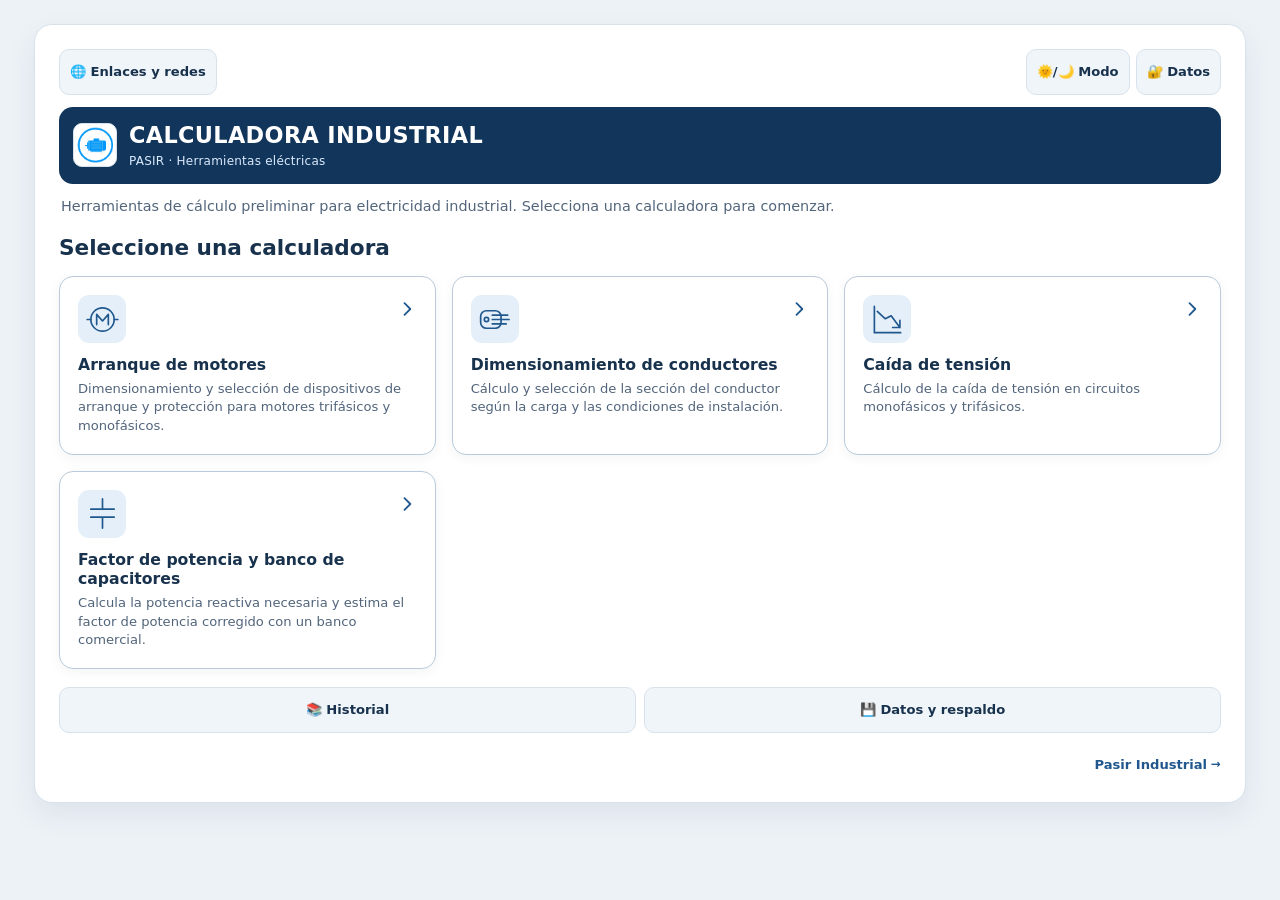
<file: index.html>
<!DOCTYPE html>
<html lang="es">
<head>
  <meta charset="UTF-8">
  <title>Calculadora Industrial · PASIR</title>
  <meta name="viewport" content="width=device-width, initial-scale=1.0, viewport-fit=cover">
  <meta name="theme-color" content="#12365b">
  <link rel="manifest" href="manifest.json">
  <script>
    if ('serviceWorker' in navigator) {
      navigator.serviceWorker.register('service-worker.js', { updateViaCache: 'none' })
        .then(() => console.log('Service Worker registrado ✅'))
        .catch(error => console.log('Service Worker error:', error));
    }

    let deferredPrompt = null;

    window.addEventListener('beforeinstallprompt', (e) => {
      e.preventDefault();
      deferredPrompt = e;
      
      const installBtn = document.getElementById('installBtn');
      if (installBtn && !window.matchMedia('(display-mode: standalone)').matches) {
        installBtn.style.display = 'inline-flex';
      }
    });

    async function instalarApp() {
      if (!deferredPrompt) {
        alert("Si tu navegador lo permite, también puedes instalar desde el menú 'Añadir a pantalla de inicio'.");
        return;
      }
      deferredPrompt.prompt();
      const { outcome } = await deferredPrompt.userChoice;
      console.log('Resultado de instalación:', outcome);
      deferredPrompt = null;
      const installBtn = document.getElementById('installBtn');
      if (installBtn) installBtn.style.display = 'none';
    }
  </script>
  <style>
    :root {
      --bg-main: #071019;
      --bg-panel: rgba(8, 16, 27, 0.97);
      --bg-panel-soft: rgba(15, 27, 44, 0.88);
      --bg-card: rgba(12, 22, 37, 0.94);
      --bg-input: #0b1726;
      --text-main: #e7eef8;
      --text-soft: #9bb0c6;
      --line: rgba(90, 123, 156, 0.28);
      --line-strong: rgba(93, 177, 255, 0.38);
      --accent: #00b8d9;
      --accent-2: #0091b3;
      --success: #22c55e;
      --danger: #ef4444;
      --warning: #f59e0b;
      --industrial: #ff8a00;
      --shadow: 0 24px 48px rgba(0, 0, 0, 0.42);
    }

    * { box-sizing: border-box; }

    body {
      font-family: system-ui, -apple-system, BlinkMacSystemFont, "Segoe UI", sans-serif;
      margin: 0;
      padding: 0;
      color: var(--text-main);
      background:
        linear-gradient(180deg, rgba(5, 10, 18, 0.98), rgba(7, 11, 19, 0.98)),
        linear-gradient(rgba(71, 85, 105, 0.12) 1px, transparent 1px),
        linear-gradient(90deg, rgba(71, 85, 105, 0.12) 1px, transparent 1px);
      background-size: auto, 24px 24px, 24px 24px;
      transition: background-color 0.25s ease, color 0.25s ease;
    }

    body.light {
      --bg-main: #edf2f7;
      --bg-panel: rgba(255, 255, 255, 0.96);
      --bg-panel-soft: rgba(241, 245, 249, 0.96);
      --bg-card: #f8fafc;
      --bg-input: #ffffff;
      --text-main: #0f172a;
      --text-soft: #5b6b80;
      --line: rgba(100, 116, 139, 0.18);
      --line-strong: rgba(100, 116, 139, 0.34);
      --accent: #2563eb;
      --accent-2: #1d4ed8;
      --shadow: 0 14px 32px rgba(15, 23, 42, 0.10);
      background:
        linear-gradient(180deg, rgba(240, 244, 248, 0.98), rgba(228, 234, 241, 0.98)),
        linear-gradient(rgba(148, 163, 184, 0.18) 1px, transparent 1px),
        linear-gradient(90deg, rgba(148, 163, 184, 0.18) 1px, transparent 1px);
      background-size: auto, 24px 24px, 24px 24px;
    }

    .contenedor {
      max-width: 560px;
      margin: 16px auto 24px auto;
      padding: 14px;
    }

    .app-shell {
      border: 1px solid var(--line-strong);
      background: linear-gradient(180deg, rgba(8,16,27,0.98), rgba(7,14,24,0.98));
      box-shadow: var(--shadow);
      position: relative;
      overflow: hidden;
      border-radius: 28px;
    }

    body.light .app-shell {
      background: linear-gradient(180deg, rgba(255,255,255,0.97), rgba(243,247,252,0.97));
    }

    .app-shell::before {
      content: "";
      position: absolute;
      inset: 0;
      pointer-events: none;
      background:
        linear-gradient(rgba(148, 163, 184, 0.04) 1px, transparent 1px),
        linear-gradient(90deg, rgba(148, 163, 184, 0.04) 1px, transparent 1px);
      background-size: 18px 18px;
      opacity: 0.7;
    }

    .app-shell > * {
      position: relative;
      z-index: 1;
    }

    .top-bar {
      display: flex;
      justify-content: space-between;
      align-items: flex-start;
      gap: 10px;
      margin-bottom: 10px;
    }

    .social-panel {
      display: flex;
      flex-direction: column;
      gap: 6px;
      align-items: flex-start;
    }

    .top-social-links {
      display: none;
      align-items: center;
      gap: 8px;
      flex-wrap: wrap;
      padding: 8px;
      border: 1px solid var(--line);
      background: var(--bg-panel-soft);
    }

    .top-social-links.visible {
      display: flex;
    }

    .top-actions {
      display: flex;
      justify-content: flex-end;
      align-items: center;
      gap: 6px;
      flex-wrap: wrap;
    }

    .top-icon-btn {
      background: transparent;
      border: none;
      padding: 0;
      margin: 0;
      display: inline-flex;
      align-items: center;
      justify-content: center;
      cursor: pointer;
    }

    .top-icon-img {
      width: 28px;
      height: 28px;
      object-fit: cover;
      border: 1px solid var(--line);
      background: #fff;
      transition: transform 120ms ease-out, box-shadow 120ms ease-out, filter 120ms ease-out;
    }

    .icon-youtube-img {
      width: 38px;
      height: 24px;
    }

    .top-icon-btn:hover .top-icon-img {
      transform: translateY(-1px);
      box-shadow: 0 6px 14px rgba(0,0,0,0.25);
      filter: brightness(1.05);
    }

    h2 {
      font-size: 1.15em;
      line-height: 1.25;
      display: flex;
      align-items: center;
      gap: 12px;
      color: var(--text-main);
      margin: 8px 0 14px 0;
      text-transform: uppercase;
      letter-spacing: 0.05em;
      padding: 12px 14px;
      border-radius: 20px;
      background: linear-gradient(135deg, rgba(0,184,217,0.12), rgba(255,138,0,0.08));
      border: 1px solid rgba(0,184,217,0.18);
    }

    h2 img {
      width: 38px;
      height: 38px;
      object-fit: contain;
      border: 1px solid var(--line);
      background: #0b1120;
    }

    .subtitulo {
      display: inline-block;
      margin-top: 2px;
      font-size: 0.72em;
      color: var(--text-soft);
      text-transform: none;
      letter-spacing: 0.02em;
    }

    .resumen-app {
      padding: 12px 14px;
      margin-bottom: 12px;
      border: 1px solid var(--line);
      border-radius: 18px;
      background: linear-gradient(135deg, rgba(15,27,44,0.84), rgba(10,21,35,0.92));
      font-size: 0.83em;
      color: var(--text-soft);
      line-height: 1.48;
    }

    body.light .resumen-app {
      background: linear-gradient(135deg, rgba(239,246,255,0.92), rgba(255,247,237,0.82));
    }

    label, input, select {
      display: block;
      width: 100%;
    }

    .grupo-campo {
      margin-top: 10px;
      padding: 12px;
      border: 1px solid var(--line);
      border-radius: 16px;
      background: linear-gradient(180deg, rgba(14,24,38,0.96), rgba(11,20,33,0.94));
      box-shadow: inset 0 1px 0 rgba(255,255,255,0.03);
    }

    body.light .grupo-campo {
      background: linear-gradient(180deg, #ffffff, #f8fbff);
    }

    .grupo-campo label {
      font-size: 0.87em;
      font-weight: 600;
      margin-bottom: 6px;
      text-transform: uppercase;
      letter-spacing: 0.03em;
    }

    input, select, button {
      font-size: 0.95em;
      font-family: inherit;
    }

    .info-unidad {
      font-size: 0.76em;
      color: var(--text-soft);
      margin-top: 5px;
      line-height: 1.35;
    }

    input, select {
      padding: 10px 10px;
      border: 1px solid var(--line-strong);
      background: var(--bg-input);
      color: var(--text-main);
      min-height: 42px;
    }

    input::placeholder { color: #7d8ca0; }

    input:focus, select:focus {
      outline: none;
      border-color: var(--accent);
      box-shadow: 0 0 0 1px var(--accent);
    }

    .input-error {
      border-color: var(--danger) !important;
      box-shadow: 0 0 0 1px var(--danger) !important;
    }

    .error-msg {
      display: none;
      font-size: 0.76em;
      margin-top: 6px;
      color: #fecaca;
      background: rgba(127, 29, 29, 0.22);
      border-left: 3px solid var(--danger);
      padding: 6px 8px;
      line-height: 1.35;
    }

    body.light .error-msg {
      color: #991b1b;
      background: rgba(254, 226, 226, 0.95);
    }

    .tabs {
      display: flex;
      gap: 6px;
      margin: 10px 0 12px 0;
      flex-wrap: wrap;
      padding: 4px;
      border: 1px solid var(--line);
      background: var(--bg-panel-soft);
    }

    .tab-btn {
      flex: 1;
      min-width: 120px;
      padding: 9px 10px;
      border: 1px solid transparent;
      background: transparent;
      color: var(--text-soft);
      cursor: pointer;
      font-size: 0.88em;
      font-weight: 700;
      text-transform: uppercase;
      letter-spacing: 0.03em;
      transition: background 140ms ease-out, color 140ms ease-out, transform 120ms ease-out;
    }

    .tab-btn.activo {
      background: linear-gradient(180deg, var(--accent), var(--accent-2));
      color: #f9fafb;
      border-color: rgba(255,255,255,0.10);
    }

    .botones {
      margin-top: 12px;
      display: flex;
      flex-wrap: wrap;
      gap: 8px;
    }

    .botones button,
    .modo-btn {
      min-height: 40px;
      padding: 9px 12px;
      border: 1px solid var(--line);
      cursor: pointer;
      font-weight: 700;
      transition: transform 120ms ease-out, box-shadow 120ms ease-out, background 120ms ease-out;
    }

    .botones button {
      flex: 1;
      min-width: 135px;
      background: linear-gradient(180deg, var(--accent), var(--accent-2));
      color: #f9fafb;
      box-shadow: 0 8px 18px rgba(37, 99, 235, 0.22);
    }

    .botones button.secundario,
    .modo-btn {
      background: var(--bg-panel-soft);
      color: var(--text-main);
      box-shadow: none;
    }

    .botones button:hover,
    .modo-btn:hover,
    .tab-btn:hover {
      transform: translateY(-1px);
    }

    #installBtn {
      display: none;
    }

    .resultado {
      margin-top: 16px;
      padding: 16px;
      border: 1px solid var(--line-strong);
      border-radius: 24px;
      background: linear-gradient(180deg, rgba(11,18,32,0.98), rgba(9,15,27,0.96));
      box-shadow: 0 16px 34px rgba(2, 8, 23, 0.34);
      display: none;
      font-size: 0.92em;
      line-height: 1.5;
    }

    body.light .resultado {
      background: linear-gradient(180deg, #ffffff, #f8fbff);
      box-shadow: 0 18px 30px rgba(15, 23, 42, 0.08);
    }

    .resultado-cabecera {
      display: flex;
      justify-content: space-between;
      align-items: center;
      gap: 8px;
      margin-bottom: 14px;
      padding: 12px 14px;
      border: 1px solid var(--line);
      border-radius: 18px;
      background: linear-gradient(135deg, rgba(47,125,246,0.18), rgba(34,197,94,0.08));
    }

    .resultado-titulo {
      font-weight: 800;
      text-transform: uppercase;
      letter-spacing: 0.04em;
    }

    .resultado-fecha {
      font-size: 0.76em;
      color: var(--text-soft);
    }

    .resumen-grid {
      display: grid;
      grid-template-columns: repeat(2, minmax(0,1fr));
      gap: 8px;
      margin: 12px 0;
    }

    .dato-box {
      padding: 11px 12px;
      border: 1px solid var(--line);
      border-radius: 16px;
      background: linear-gradient(180deg, rgba(19,29,49,0.82), rgba(13,21,36,0.92));
      box-shadow: inset 0 1px 0 rgba(255,255,255,0.03);
    }

    body.light .dato-box {
      background: linear-gradient(180deg, #ffffff, #f7fbff);
    }

    .dato-box small {
      display: block;
      color: var(--text-soft);
      font-size: 0.72em;
      text-transform: uppercase;
      letter-spacing: 0.04em;
      margin-bottom: 4px;
    }

    .dato-box strong {
      font-size: 1em;
    }

    .etiqueta-itm {
      font-size: 0.76em;
      margin-top: 5px;
      color: var(--text-soft);
      line-height: 1.4;
    }

    .recomendacion-comercial {
      margin-top: 10px;
      padding: 10px 12px;
      border-radius: 16px;
      border: 1px solid rgba(47, 125, 246, 0.35);
      background: linear-gradient(135deg, rgba(47,125,246,0.18), rgba(30,64,175,0.08));
    }

    body.light .recomendacion-comercial {
      background: linear-gradient(135deg, rgba(37,99,235,0.12), rgba(191,219,254,0.35));
    }

    .mini-badge {
      display: inline-flex;
      align-items: center;
      padding: 4px 8px;
      border-radius: 999px;
      background: rgba(15, 23, 42, 0.38);
      border: 1px solid rgba(148, 163, 184, 0.25);
      color: #dbeafe;
      font-size: 0.68em;
      font-weight: 800;
      letter-spacing: 0.08em;
      text-transform: uppercase;
      margin-bottom: 6px;
    }

    body.light .mini-badge {
      background: rgba(255,255,255,0.9);
      color: #1d4ed8;
    }

    .valor-comercial {
      display: block;
      font-size: 1.02em;
      font-weight: 800;
      margin-bottom: 3px;
      color: var(--text-main);
    }

    .sub-comercial {
      font-size: 0.78em;
      color: var(--text-soft);
      line-height: 1.4;
    }

    .proteccion {
      display: flex;
      align-items: flex-start;
      gap: 12px;
      margin-top: 12px;
      padding: 14px;
      border: 1px solid var(--line);
      border-radius: 20px;
      background: linear-gradient(180deg, rgba(18,28,47,0.88), rgba(11,18,30,0.95));
      box-shadow: 0 10px 22px rgba(2, 8, 23, 0.20);
    }

    body.light .proteccion {
      background: linear-gradient(180deg, #ffffff, #f8fbff);
      box-shadow: 0 10px 18px rgba(15, 23, 42, 0.06);
    }

    .proteccion img {
      width: 48px;
      flex: 0 0 48px;
      object-fit: contain;
      filter: drop-shadow(0 4px 8px rgba(0,0,0,0.18));
    }

    .opcional {
      font-size: 0.8em;
      font-style: italic;
      color: var(--text-soft);
    }

    .aviso-tecnico {
      margin-top: 12px;
      padding: 11px 12px;
      border-left: 4px solid var(--warning);
      border-radius: 0 14px 14px 0;
      background: rgba(245, 158, 11, 0.10);
      font-size: 0.8em;
      line-height: 1.5;
    }

    body.light .aviso-tecnico {
      background: rgba(251, 191, 36, 0.10);
    }

    .estado-pill {
      display: inline-flex;
      align-items: center;
      gap: 6px;
      padding: 6px 8px;
      font-size: 0.75em;
      border: 1px solid var(--line);
      background: var(--bg-panel-soft);
      text-transform: uppercase;
      font-weight: 700;
      letter-spacing: 0.04em;
    }

    .estado-pill.warn {
      border-color: rgba(245, 158, 11, 0.5);
      color: #fbbf24;
    }

    body.light .estado-pill.warn { color: #b45309; }

    .estado-pill.ok {
      border-color: rgba(34, 197, 94, 0.5);
      color: #86efac;
    }

    body.light .estado-pill.ok { color: #166534; }

    .info-btn {
      font-size: 0.82em;
      background: var(--bg-panel-soft);
      color: var(--text-main);
    }

    .info-btn.activo-info {
      background: var(--success);
      border-color: #15803d;
      color: white;
    }

    .info-calculo {
      margin-top: 12px;
      font-size: 0.87em;
      line-height: 1.55;
      border-top: 1px solid var(--line);
      padding-top: 10px;
    }

    .info-calculo ul {
      margin-top: 6px;
      padding-left: 18px;
    }

    table {
      width: 100%;
      border-collapse: collapse;
      margin-top: 10px;
      font-size: 0.86em;
      overflow: hidden;
    }

    th, td {
      border: 1px solid var(--line);
      padding: 7px 5px;
      text-align: center;
    }

    th {
      font-weight: 700;
      background: var(--bg-panel-soft);
    }

    .recomendado {
      background-color: rgba(34, 197, 94, 0.12);
      font-weight: 700;
      border-left: 4px solid var(--success);
    }



    .historial-panel {
      margin-top: 14px;
      padding: 12px;
      border: 1px solid var(--line);
      background: var(--bg-card);
      display: none;
    }

    .historial-head {
      display: flex;
      justify-content: space-between;
      align-items: center;
      gap: 8px;
      margin-bottom: 10px;
      flex-wrap: wrap;
    }

    .historial-head strong {
      text-transform: uppercase;
      letter-spacing: 0.04em;
      font-size: 0.9em;
    }

    .historial-lista {
      display: grid;
      gap: 8px;
    }

    .hist-item {
      border: 1px solid var(--line);
      background: var(--bg-panel-soft);
      padding: 10px;
    }

    .hist-item-top {
      display: flex;
      justify-content: space-between;
      gap: 8px;
      align-items: flex-start;
      flex-wrap: wrap;
      margin-bottom: 6px;
    }

    .hist-item small {
      color: var(--text-soft);
      display: block;
      line-height: 1.35;
    }

    .hist-item-actions {
      display: flex;
      gap: 6px;
      flex-wrap: wrap;
      margin-top: 8px;
    }

    .hist-empty {
      font-size: 0.86em;
      color: var(--text-soft);
      border: 1px dashed var(--line);
      padding: 10px;
    }


    .panel-utilidades {
      margin-top: 14px;
      padding: 12px;
      border: 1px solid var(--line);
      background: var(--bg-card);
      display: none;
    }

    .panel-utilidades p {
      margin: 0 0 10px 0;
      color: var(--text-soft);
      font-size: 0.84em;
      line-height: 1.45;
    }

    .switch-line {
      display: flex;
      align-items: center;
      gap: 10px;
      border: 1px solid var(--line);
      background: var(--bg-panel-soft);
      padding: 10px;
      margin: 10px 0;
      font-size: 0.86em;
      cursor: pointer;
    }

    .switch-line input {
      width: 18px;
      height: 18px;
      min-height: 18px;
      accent-color: var(--accent);
      margin: 0;
    }

    .panel-grid {
      display: grid;
      grid-template-columns: repeat(2, minmax(0,1fr));
      gap: 8px;
      margin-top: 10px;
    }

    .calc-mini-note {
      font-size: 0.78em;
      color: var(--text-soft);
      margin-top: 8px;
      line-height: 1.4;
    }

    .print-only-report {
      display: none;
    }

    .print-report-box {
      border-bottom: 2px solid #0f172a;
      padding: 0 0 10px 0;
      margin-bottom: 14px;
    }

    .print-report-box h1 {
      font-size: 15pt;
      margin: 0 0 4px 0;
      letter-spacing: 0.04em;
      text-transform: uppercase;
    }

    .print-report-box p {
      margin: 2px 0;
      font-size: 9pt;
      color: #334155;
    }

    .footer-app {
      margin-top: 14px;
      text-align: right;
      font-size: 0.82em;
    }

    .footer-app a {
      text-decoration: none;
      color: var(--accent);
      font-weight: 700;
      display: inline-flex;
      align-items: center;
      gap: 4px;
      padding: 4px 0;
    }

    .footer-app a::after {
      content: "→";
      font-size: 0.9em;
      margin-top: 1px;
    }

    .oculto-impresion {}

    @media (max-width: 560px) {
      .contenedor {
        margin: 8px auto 18px auto;
        padding: 8px;
      }

      .top-bar {
        flex-direction: column;
        align-items: stretch;
      }

      .top-actions {
        justify-content: flex-start;
      }

      .resumen-grid,
      .panel-grid {
        grid-template-columns: 1fr;
      }

      .botones button,
      .modo-btn {
        min-width: 100%;
      }

      h2 {
        font-size: 1.02em;
      }
    }

    @media print {
      @page {
        size: A4;
        margin: 14mm;
      }

      body, body.light, body.dark {
        background: white !important;
        color: black !important;
      }

      .contenedor {
        max-width: 100%;
        margin: 0;
        padding: 0;
      }

      .app-shell {
        box-shadow: none !important;
        border: 1px solid #cbd5e1 !important;
        background: white !important;
        padding: 0 0 10px 0;
      }

      h2,
      .resumen-app,
      .grupo-campo,
      .historial-panel,
      .panel-utilidades,
      .oculto-impresion,
      .top-bar,
      .tabs,
      .footer-app,
      .botones,
      .info-btn,
      .info-calculo {
        display: none !important;
      }

      .print-only-report {
        display: block !important;
      }

      .resultado,
      .proteccion,
      .dato-box,
      .grupo-campo,
      .switch-line,
      .hist-item {
        background: white !important;
        color: black !important;
        border-color: #cbd5e1 !important;
        box-shadow: none !important;
      }

      table, th, td {
        border-color: #94a3b8 !important;
      }

      .estado-pill {
        color: black !important;
        border-color: #64748b !important;
      }

      #seccionProtecciones, #seccionConductores, #panelCaida, #seccionFactor {
        display: none !important;
      }

      body.print-protecciones #seccionProtecciones,
      body.print-conductores #seccionConductores,
      body.print-caida #panelCaida,
      body.print-factor #seccionFactor {
        display: block !important;
      }

      body.print-protecciones #resultadoProtecciones,
      body.print-conductores #resultadoConductor,
      body.print-caida #resultadoCaida,
      body.print-factor #resultadoFactor {
        display: block !important;
      }
    }
  
    /* UX Motor v7 */
    .modo-calculo{display:flex;gap:10px;margin:12px 0 18px;flex-wrap:wrap}
    .modo-calculo button{flex:1;min-width:140px;padding:13px 14px;border-radius:14px;border:1px solid rgba(0,184,217,0.24);background:linear-gradient(135deg, rgba(17,30,46,0.98), rgba(10,20,33,0.96));color:#dceaf7;font-weight:800;cursor:pointer;letter-spacing:.02em;box-shadow:0 10px 22px rgba(2,8,23,.18)}
    .modo-calculo button.activo{background:linear-gradient(135deg, rgba(0,184,217,0.95), rgba(0,145,179,0.95));color:#04121b;border-color:transparent;box-shadow:0 10px 24px rgba(0,184,217,.28)}
    body.light .modo-calculo button{background:linear-gradient(135deg, #ffffff, #eff6ff);color:#12324a}
    .motor-card{border:1px solid rgba(0,184,217,0.18);border-radius:20px;margin:12px 0;background:linear-gradient(180deg, rgba(13,23,38,0.98), rgba(10,18,30,0.96));overflow:hidden;box-shadow:0 10px 24px rgba(2,8,23,.18)}
    body.light .motor-card{background:linear-gradient(180deg, #ffffff, #f8fbff)}
    .motor-card summary{cursor:pointer;padding:16px 18px;font-weight:800;list-style:none;display:flex;align-items:center;justify-content:space-between;background:linear-gradient(135deg, rgba(0,184,217,0.10), rgba(255,138,0,0.10));border-bottom:1px solid rgba(0,184,217,0.12);text-transform:uppercase;letter-spacing:.03em}
    .motor-card summary::-webkit-details-marker{display:none}
    .motor-card summary:after{content:'⌄';font-size:18px;color:var(--accent);font-weight:900;opacity:.95;transition:transform .2s ease}
    .motor-card:not([open]) summary:after{transform:rotate(-90deg)}
    .motor-card-body{padding:14px 16px 6px}
    .campo-ayuda{display:inline-flex;align-items:center;justify-content:center;width:18px;height:18px;border-radius:50%;background:linear-gradient(135deg, rgba(0,184,217,0.92), rgba(0,145,179,0.92));color:#04121b;font-size:12px;font-weight:900;cursor:help;margin-left:5px;position:relative}
    .campo-ayuda:hover:after{content:attr(data-tip);position:absolute;z-index:20;left:22px;top:-8px;width:260px;background:#0c1b2d;color:#fff;padding:10px 12px;border-radius:10px;font-size:12px;font-weight:500;line-height:1.4;box-shadow:0 10px 24px rgba(0,0,0,.22);border:1px solid rgba(0,184,217,.18)}
    .solo-profesional{display:none}
    .modo-profesional .solo-profesional{display:block}
    .estimacion-badge{display:inline-block;padding:4px 9px;border-radius:999px;background:rgba(255,138,0,0.16);border:1px solid rgba(255,138,0,0.26);color:#ffcf8b;font-size:11px;font-weight:800;margin-top:6px;text-transform:uppercase;letter-spacing:.04em}
    body.light .estimacion-badge{color:#9a4c00}
    .resultado-resumen{border:1px solid var(--line);border-radius:22px;padding:16px;margin:14px 0;background:linear-gradient(180deg, rgba(10,20,33,0.96), rgba(14,24,39,0.94));box-shadow:inset 0 1px 0 rgba(255,255,255,0.03)}
    body.light .resultado-resumen{background:linear-gradient(180deg, rgba(248,250,252,0.95), rgba(238,245,255,0.92));box-shadow:inset 0 1px 0 rgba(255,255,255,0.6)}
    .resultado-resumen h3{margin:0 0 10px;font-size:18px}
    .resultado-grid{display:grid;grid-template-columns:repeat(auto-fit,minmax(170px,1fr));gap:10px}
    .resultado-chip{padding:11px 12px;border-radius:14px;background:rgba(255,255,255,0.04);border:1px solid rgba(148,163,184,0.14);box-shadow:none}
    body.light .resultado-chip{background:rgba(255,255,255,0.9);border:1px solid #dbe4ee;box-shadow:0 6px 14px rgba(15,23,42,0.04)}
    .resultado-chip small{display:block;color:#8aa0b8;margin-bottom:3px}.resultado-chip strong{font-size:14px}
    body.light .resultado-chip small{color:#667085}
    @media(max-width:640px){.campo-ayuda:hover:after{left:auto;right:-5px;top:24px;width:230px}.modo-calculo button{min-width:120px}}


    .pf-hero{display:flex;justify-content:space-between;align-items:center;gap:16px;margin:12px 0 16px;padding:18px;border:1px solid rgba(0,184,217,.22);border-radius:22px;background:linear-gradient(135deg,rgba(0,184,217,.12),rgba(255,138,0,.09));box-shadow:0 12px 28px rgba(2,8,23,.18)}
    .pf-hero h3{margin:3px 0 7px;font-size:1.22rem}.pf-hero p{margin:0;color:var(--text-soft);font-size:.86em;line-height:1.45}.pf-kicker{font-size:.68em;font-weight:900;letter-spacing:.16em;color:var(--accent)}
    .pf-symbol{min-width:86px;height:86px;border-radius:22px;display:flex;align-items:center;justify-content:center;font-size:1.45rem;font-weight:900;background:linear-gradient(135deg,var(--accent),var(--industrial));color:#06121b;box-shadow:0 12px 28px rgba(0,184,217,.22)}
    .pf-status{padding:12px 14px;border-radius:16px;margin:12px 0;border:1px solid var(--line);background:rgba(255,255,255,.04)}
    .pf-status.ok{border-color:rgba(34,197,94,.38);background:rgba(34,197,94,.08)}.pf-status.warn{border-color:rgba(245,158,11,.4);background:rgba(245,158,11,.08)}
    @media(max-width:560px){.pf-hero{align-items:flex-start}.pf-symbol{min-width:68px;height:68px;font-size:1.05rem}}

</style>
  <link rel="stylesheet" href="interfaz.css?v=4">
</head>
<body class="light">
  <div class="contenedor">
    <div class="app-shell" data-view="inicio">
      <div id="printHeader" class="print-only-report"></div>
      <div id="printFooter" class="print-only-report"></div>
      <div class="top-bar oculto-impresion">
        <div class="social-panel">
          <button class="modo-btn" type="button" onclick="toggleSocialLinks()">🌐 Enlaces y redes</button>
          <div class="top-social-links" id="topSocialLinks">
            <button class="top-icon-btn" onclick="window.open('https://www.tiktok.com/@mecatronica.industrial?_r=1&_t=ZS-91QgIcgp3g1', '_blank')">
              <img src="imagenes/tiktok.png" alt="TikTok" class="top-icon-img">
            </button>
            <button class="top-icon-btn" onclick="window.open('https://www.facebook.com/share/17jbzqJP4N/', '_blank')">
              <img src="imagenes/facebook.png" alt="Facebook" class="top-icon-img">
            </button>
            <button class="top-icon-btn" onclick="window.open('https://www.youtube.com/@pasir_indrustrial', '_blank')">
              <img src="imagenes/youtube.png" alt="YouTube" class="top-icon-img icon-youtube-img">
            </button>
            <button class="top-icon-btn" onclick="window.open('https://pasir.anibalcopitan.com/#', '_blank')">
              <img src="imagenes/manuales.png" alt="Manuales y cursos" class="top-icon-img">
            </button>
            <button class="top-icon-btn" onclick="window.open('https://wa.link/ykpmx5', '_blank')">
              <img src="imagenes/whatsapp.png" alt="WhatsApp" class="top-icon-img">
            </button>
          </div>
        </div>

        <div class="top-actions">
          <button class="modo-btn" type="button" onclick="toggleModo()">🌞/🌙 Modo</button>
          <button class="modo-btn" type="button" onclick="togglePanelDatos()">🔐 Datos</button>
          <button class="modo-btn" id="installBtn" type="button" onclick="instalarApp()">📲 Instalar app</button>
        </div>
      </div>

      <h2>
        <img src="imagenes/logo.png" alt="Logo">
        <span>
          CALCULADORA INDUSTRIAL
          <span class="subtitulo">PASIR · Herramientas eléctricas</span>
        </span>
      </h2>

      <div class="resumen-app oculto-impresion">
        Herramientas de cálculo preliminar para electricidad industrial. Selecciona una calculadora para comenzar.
      </div>

      <div id="menuCalculadoras" class="menu-calculadoras oculto-impresion">
        <h3 id="tituloMenu" tabindex="-1">Seleccione una calculadora</h3>
        <div class="calculadoras-grid">
          <button type="button" id="btnProtecciones" class="calculadora-card" onclick="mostrarSeccion('protecciones')">
            <span class="calculadora-icono"><svg viewBox="0 0 48 48" aria-hidden="true" focusable="false" fill="none" stroke="currentColor" stroke-width="2.3" stroke-linecap="round" stroke-linejoin="round"><circle cx="24" cy="24" r="16"/><path d="M3 24h5m32 0h5M16 31V17l8 9 8-9v14"/></svg></span>
            <span class="calculadora-texto"><strong>Arranque de motores</strong><span>Dimensionamiento y selección de dispositivos de arranque y protección para motores trifásicos y monofásicos.</span></span>
            <svg class="calculadora-flecha" viewBox="0 0 24 24" aria-hidden="true" fill="none" stroke="currentColor" stroke-width="2.2" stroke-linecap="round" stroke-linejoin="round"><path d="m9 5 7 7-7 7"/></svg>
          </button>
          <button type="button" id="btnConductores" class="calculadora-card" onclick="mostrarSeccion('conductores')">
            <span class="calculadora-icono"><svg viewBox="0 0 48 48" aria-hidden="true" focusable="false" fill="none" stroke="currentColor" stroke-width="2.3" stroke-linecap="round" stroke-linejoin="round"><rect x="5" y="12" width="28" height="24" rx="8"/><path d="M21 18h21M21 24h23M21 30h19"/><circle cx="13" cy="24" r="3"/></svg></span>
            <span class="calculadora-texto"><strong>Dimensionamiento de conductores</strong><span>Cálculo y selección de la sección del conductor según la carga y las condiciones de instalación.</span></span>
            <svg class="calculadora-flecha" viewBox="0 0 24 24" aria-hidden="true" fill="none" stroke="currentColor" stroke-width="2.2" stroke-linecap="round" stroke-linejoin="round"><path d="m9 5 7 7-7 7"/></svg>
          </button>
          <button type="button" id="btnCaida" class="calculadora-card" onclick="mostrarSeccion('caida')">
            <span class="calculadora-icono"><svg viewBox="0 0 48 48" aria-hidden="true" focusable="false" fill="none" stroke="currentColor" stroke-width="2.3" stroke-linecap="round" stroke-linejoin="round"><path d="M6 6v36h36M10 13l11 10 8-4 12 16m-10 0h10V25"/></svg></span>
            <span class="calculadora-texto"><strong>Caída de tensión</strong><span>Cálculo de la caída de tensión en circuitos monofásicos y trifásicos.</span></span>
            <svg class="calculadora-flecha" viewBox="0 0 24 24" aria-hidden="true" fill="none" stroke="currentColor" stroke-width="2.2" stroke-linecap="round" stroke-linejoin="round"><path d="m9 5 7 7-7 7"/></svg>
          </button>
          <button type="button" id="btnFactor" class="calculadora-card" onclick="mostrarSeccion('factor')">
            <span class="calculadora-icono"><svg viewBox="0 0 48 48" aria-hidden="true" focusable="false" fill="none" stroke="currentColor" stroke-width="2.3" stroke-linecap="round" stroke-linejoin="round"><path d="M24 4v14M8 18h32M8 29h32M24 29v15"/></svg></span>
            <span class="calculadora-texto"><strong>Factor de potencia y banco de capacitores</strong><span>Calcula la potencia reactiva necesaria y estima el factor de potencia corregido con un banco comercial.</span></span>
            <svg class="calculadora-flecha" viewBox="0 0 24 24" aria-hidden="true" fill="none" stroke="currentColor" stroke-width="2.2" stroke-linecap="round" stroke-linejoin="round"><path d="m9 5 7 7-7 7"/></svg>
          </button>
        </div>
        <div class="accesos-inicio"><button type="button" class="modo-btn" onclick="toggleHistorial(true); document.getElementById('historialPanel').scrollIntoView({block:'start'})">📚 Historial</button><button type="button" class="modo-btn" onclick="togglePanelDatos(true); document.getElementById('panelDatos').scrollIntoView({block:'start'})">💾 Datos y respaldo</button></div>
      </div>
      <div id="navegacionCalculadora" class="navegacion-calculadora oculto-impresion" hidden>
        <button type="button" class="volver-inicio" onclick="mostrarSeccion('inicio')">← Menú principal</button>
        <h3 id="tituloCalculadora" tabindex="-1"></h3>
      </div>

      <div id="seccionProtecciones" style="display:none;">
<div class="calc-workspace" data-phase="input"><div class="calc-form"><div class="calc-step">01 / 02 · Datos del cálculo</div>
        <div id="motorUxRoot">
          <div class="modo-calculo oculto-impresion">
            <button id="modoRapidoBtn" class="activo" type="button" onclick="setModoMotor('rapido')">⚡ Cálculo rápido</button>
            <button id="modoProBtn" type="button" onclick="setModoMotor('profesional')">🧰 Modo profesional</button>
          </div>
          <div class="info-unidad oculto-impresion" id="textoModoMotor">Ingresa los datos esenciales. Los parámetros avanzados usarán valores orientativos y se marcarán como estimados.</div>

          <details class="motor-card" open>
            <summary>1. Ver datos básicos del motor</summary>
            <div class="motor-card-body">
              <div class="grupo-campo"><label for="potenciaHp">Potencia del motor (HP)</label><input type="number" inputmode="decimal" id="potenciaHp" step="0.01" placeholder="Ej: 7.5" oninput="hpToKw()"><div class="info-unidad">Conversión automática a kW.</div><div class="error-msg" id="error-potenciaHp"></div></div>
              <div class="grupo-campo"><label for="potenciaKw">Potencia del motor (kW)</label><input type="number" inputmode="decimal" id="potenciaKw" step="0.01" placeholder="Ej: 5.6" oninput="kwToHp()"><div class="info-unidad">Conversión automática a HP.</div><div class="error-msg" id="error-potenciaKw"></div></div>
              <div class="grupo-campo"><label for="sistemaMotor">Sistema</label><select id="sistemaMotor" onchange="syncVoltageOptions()"><option value="3f" selected>Trifásico</option><option value="1f">Monofásico</option></select></div>
              <div class="grupo-campo"><label for="voltaje">Tensión de servicio (V)</label><select id="voltaje"></select></div>
              <div class="grupo-campo"><label for="normaMotor">Norma / criterio <span class="campo-ayuda" data-tip="IEC queda seleccionada por defecto para cálculo rápido, pero puedes cambiar a NEC. La norma modifica los criterios de selección de protección y sobrecarga.">i</span></label><select id="normaMotor" onchange="actualizarCamposNormaMotor()"><option value="iec" selected>IEC · IEC 60947 / IEC 60364</option><option value="nec">NEC · Artículo 430</option></select><div class="info-unidad">IEC es el valor predeterminado; no se asume de forma oculta.</div></div>
              <div class="grupo-campo"><label for="tipoCargaMotor">Tipo de carga <span class="campo-ayuda" data-tip="La app usa este dato para sugerir Ia/In, tiempo de aceleración y frecuencia de arranques. En Modo profesional podrás ajustar los valores.">i</span></label><select id="tipoCargaMotor" onchange="actualizarSugerenciasMotor()"><option value="bomba" selected>Bomba centrífuga</option><option value="ventilador">Ventilador</option><option value="compresor">Compresor</option><option value="transportador">Transportador</option><option value="triturador">Trituradora / molino</option><option value="elevador">Elevador</option><option value="otra">Otra / no especificada</option></select><div class="info-unidad" id="sugerenciaCargaMotor">Se aplicarán valores orientativos de arranque que puedes revisar en Modo profesional.</div></div>
              <div class="grupo-campo"><label for="eficiencia">Eficiencia estimada (η) <span class="campo-ayuda" data-tip="Si no tienes el dato de placa, usa una estimación razonable. La corriente calculada depende directamente de este valor.">i</span></label><input type="number" inputmode="decimal" id="eficiencia" value="0.90" min="0.5" max="1" step="0.01"><div class="error-msg" id="error-eficiencia"></div></div>
              <div class="grupo-campo"><label for="fp">Factor de potencia (cos φ) <span class="campo-ayuda" data-tip="Relación entre potencia activa y aparente. Si no lo conoces, usa el valor de placa o una estimación conservadora.">i</span></label><input type="number" inputmode="decimal" id="fp" value="0.85" min="0.1" max="1" step="0.01"><div class="error-msg" id="error-fp"></div></div>
              <div class="grupo-campo"><label for="arranque">Tipo de arranque</label><select id="arranque" onchange="actualizarSugerenciasMotor()"><option value="1">Directo</option><option value="estrella">Estrella-triángulo</option><option value="0.7">Arrancador suave</option><option value="vfd">Variador de frecuencia (VFD)</option></select></div>
            </div>
          </details>

          <details class="motor-card solo-profesional">
            <summary>2. Ver datos de placa y mecánicos</summary>
            <div class="motor-card-body">
              <div class="grupo-campo"><label for="corrientePlaca">Corriente de placa (A) <span class="campo-ayuda" data-tip="Dato recomendado. Si lo ingresas, tendrá prioridad para contactor y protección de sobrecarga.">i</span></label><input type="number" inputmode="decimal" id="corrientePlaca" step="0.1" min="0" placeholder="Ej: 28.4"><div class="error-msg" id="error-corrientePlaca"></div></div>
              <div class="grupo-campo"><label for="rpmMotor">Velocidad nominal (rpm) <span class="campo-ayuda" data-tip="Velocidad mecánica indicada en placa. Permite estimar deslizamiento si también se conoce frecuencia y número de polos.">i</span></label><input type="number" inputmode="numeric" id="rpmMotor" step="1" min="0" placeholder="Ej: 1750"></div>
              <div class="grupo-campo"><label for="frecuenciaMotor">Frecuencia (Hz)</label><select id="frecuenciaMotor"><option value="60" selected>60 Hz</option><option value="50">50 Hz</option></select></div>
              <div class="grupo-campo"><label for="polosMotor">Número de polos</label><select id="polosMotor"><option value="2">2 polos</option><option value="4" selected>4 polos</option><option value="6">6 polos</option><option value="8">8 polos</option><option value="10">10 polos</option><option value="12">12 polos</option></select></div>
              <div class="grupo-campo"><label for="regimenMotor">Régimen de servicio</label><select id="regimenMotor"><option value="S1" selected>S1 · Servicio continuo</option><option value="S2">S2 · Corta duración</option><option value="S3">S3 · Intermitente periódico</option><option value="S4">S4 · Intermitente con arranque</option></select></div>
            </div>
          </details>

          <details class="motor-card solo-profesional">
            <summary>3. Ver características de arranque</summary>
            <div class="motor-card-body">
              <div class="grupo-campo"><label for="relacionArranque">Corriente de arranque Ia/In <span class="campo-ayuda" data-tip="Cuántas veces la corriente nominal demanda el motor durante el arranque. Si no conoces el dato, la app usa un valor orientativo según el tipo de arranque.">i</span></label><input type="number" inputmode="decimal" id="relacionArranque" value="6" step="0.1" min="1" max="20"><div class="estimacion-badge">Editable · puede ser estimado</div><div class="error-msg" id="error-relacionArranque"></div></div>
              <div class="grupo-campo"><label for="tiempoArranque">Tiempo de aceleración (s) <span class="campo-ayuda" data-tip="Tiempo aproximado desde reposo hasta velocidad de régimen. Influye en la clase del relé y coordinación de protecciones.">i</span></label><input type="number" inputmode="decimal" id="tiempoArranque" value="5" step="0.5" min="0.5" max="120"><div class="error-msg" id="error-tiempoArranque"></div></div>
              <div class="grupo-campo"><label for="arranquesHora">Arranques por hora</label><input type="number" inputmode="numeric" id="arranquesHora" value="4" step="1" min="0" max="120"></div>
              <div class="grupo-campo" id="campoPosicionRele" style="display:none;"><label for="posicionRele">Relé térmico en estrella-triángulo</label><select id="posicionRele"><option value="delta" selected>Dentro del delta (≈ 0.58 × In)</option><option value="linea">En línea (≈ 1.00 × In)</option></select></div>
            </div>
          </details>

          <details class="motor-card solo-profesional">
            <summary>4. Ver norma y coordinación avanzada</summary>
            <div class="motor-card-body">
              <div class="grupo-campo"><label for="iccDisponible">Icc disponible (kA) <span class="campo-ayuda" data-tip="Corriente de cortocircuito disponible en el punto de instalación. Sirve para comprobar el poder de corte mínimo Icu/Icn.">i</span></label><input type="number" inputmode="decimal" id="iccDisponible" step="0.1" min="0" placeholder="Ej: 10"></div>
              <div class="grupo-campo"><label for="tensionBobina">Tensión de bobina / mando</label><select id="tensionBobina"><option value="24VDC">24 VDC</option><option value="24VAC">24 VAC</option><option value="110VAC">110 VAC</option><option value="220VAC" selected>220 VAC</option><option value="380VAC">380 VAC</option></select></div>
              <div class="grupo-campo"><label for="coordinacionIEC">Coordinación IEC</label><select id="coordinacionIEC"><option value="tipo1" selected>Tipo 1</option><option value="tipo2">Tipo 2</option></select></div>
              <div class="grupo-campo" id="campoFlcNec" style="display:none;"><label for="flcNec">FLC de tabla NEC 430 (A)</label><input type="number" inputmode="decimal" id="flcNec" step="0.1" min="0" placeholder="Ej: 27.0"><div class="error-msg" id="error-flcNec"></div></div>
              <div id="camposNecMotor" style="display:none;"><div class="grupo-campo"><label for="serviceFactor">Service Factor (SF)</label><input type="number" inputmode="decimal" id="serviceFactor" value="1.00" step="0.01" min="1" max="1.5"></div><div class="grupo-campo"><label for="tempRiseMotor">Elevación de temperatura de placa</label><select id="tempRiseMotor"><option value="unknown" selected>No indicada / desconocida</option><option value="40">40 °C o menor</option><option value="gt40">Mayor de 40 °C</option></select></div></div>
            </div>
          </details>
        </div>

        <div class="botones oculto-impresion"><button type="button" onclick="calcularProtecciones()">Calcular</button><button type="button" class="secundario" onclick="limpiarProtecciones()">Limpiar</button></div>
        </div>
<div id="resultadoProtecciones" class="resultado" role="region" aria-label="Resultados del cálculo" tabindex="-1"></div></div>
      </div>

      <div id="seccionConductores" class="formulario-directo" style="display:none;">
<div class="calc-workspace" data-phase="input"><div class="calc-form"><div class="calc-step">01 / 02 · Datos del cálculo</div>
        <div class="campos-grid">
        <div class="grupo-campo">
          <label for="sistemaConductor">Sistema</label>
          <select id="sistemaConductor" onchange="syncVoltageOptions()">
            <option value="3f" selected>Trifásico</option>
            <option value="1f">Monofásico</option>
          </select>
        </div>

        <div class="grupo-campo">
          <label for="tipoCarga">Tipo de carga</label>
          <select id="tipoCarga" onchange="actualizarFactorPorCarga()">
            <option value="motor" selected>Motor trifásico</option>
            <option value="iluminacion">Iluminación</option>
            <option value="tomas">Tomas / uso general</option>
            <option value="otro">Otra carga / personalizado</option>
          </select>
          <div class="info-unidad">Define el uso principal del circuito para sugerir el factor de diseño.</div>
        </div>

        <div class="grupo-campo">
          <label for="corrienteCond">Corriente nominal del circuito In (A)</label>
          <input type="number" inputmode="decimal" id="corrienteCond" step="0.1" placeholder="Ej: 18.5">
          <div class="info-unidad">Ingresa la corriente nominal real del circuito o motor.</div>
          <div class="error-msg" id="error-corrienteCond"></div>
        </div>

        <div class="grupo-campo">
          <label for="factorDiseno">Factor de diseño (In × …)</label>
          <select id="factorDiseno">
            <option value="1.00">1.00 (sin margen adicional)</option>
            <option value="1.15">1.15 (tomas / uso general)</option>
            <option value="1.20">1.20 (margen típico de diseño)</option>
            <option value="1.25" selected>1.25 (motores – criterio tipo NEC 430.22)</option>
          </select>
          <div class="info-unidad">El valor puede ajustarse según normativa y criterio del diseñador.</div>
        </div>

        <div class="grupo-campo">
          <label for="voltajeCond">Tensión de servicio (V)</label>
          <select id="voltajeCond"></select>
          <div class="info-unidad">Incluye tensiones industriales frecuentes en monofásico y trifásico.</div>
        </div>

        <div class="grupo-campo">
          <label for="longitud">Longitud del circuito (ida) en metros</label>
          <input type="number" inputmode="numeric" id="longitud" step="1" placeholder="Ej: 35">
          <div class="error-msg" id="error-longitud"></div>
        </div>

        <div class="grupo-campo">
          <label for="material">Material del conductor</label>
          <select id="material">
            <option value="cu" selected>Cobre</option>
            <option value="al">Aluminio</option>
          </select>
        </div>

        <div class="grupo-campo">
          <label for="caidaMax">Caída de tensión máxima permitida (%)</label>
          <input type="number" inputmode="decimal" id="caidaMax" value="3" min="1" max="10" step="0.1">
          <div class="info-unidad">Referencia típica CNE/IEC: 3% para alimentadores de motor, 5% máximo total.</div>
          <div class="error-msg" id="error-caidaMax"></div>
        </div>

        <div class="grupo-campo">
          <label for="aislamiento">Tipo de aislamiento</label>
          <select id="aislamiento">
            <option value="pvc" selected>PVC / 70 °C</option>
            <option value="xlpe">XLPE / 90 °C</option>
          </select>
        </div>

        <div class="grupo-campo">
          <label for="tempAmbiente">Temperatura ambiente (°C)</label>
          <select id="tempAmbiente">
            <option value="25">25 °C</option>
            <option value="30" selected>30 °C</option>
            <option value="35">35 °C</option>
            <option value="40">40 °C</option>
            <option value="45">45 °C</option>
            <option value="50">50 °C</option>
            <option value="55">55 °C</option>
            <option value="60">60 °C</option>
          </select>
        </div>

        <div class="grupo-campo">
          <label for="metodoInstalacion">Método de instalación</label>
          <select id="metodoInstalacion">
            <option value="tuberia" selected>Tubería / ducto</option>
            <option value="bandeja">Bandeja perforada</option>
            <option value="aire">Al aire libre</option>
          </select>
        </div>

        <div class="grupo-campo">
          <label for="conductoresCargados">Conductores cargados en la misma canalización</label>
          <select id="conductoresCargados">
            <option value="2">2 conductores</option>
            <option value="3" selected>3 conductores</option>
            <option value="4">4 a 6 conductores</option>
            <option value="7">7 a 9 conductores</option>
            <option value="10">10 a 20 conductores</option>
          </select>
          <div class="info-unidad">Se usa para aplicar un factor de agrupamiento aproximado.</div>
        </div>

        </div>
        <div class="botones oculto-impresion">
          <button type="button" onclick="calcularConductor()">Calcular conductor</button>
          <button type="button" class="secundario" onclick="limpiarConductores()">Limpiar</button>
          
        </div>

        </div>
<div id="resultadoConductor" class="resultado" role="region" aria-label="Resultados del cálculo" tabindex="-1"></div></div>
      </div>

      <div id="seccionFactor" style="display:none;">
<div class="calc-workspace" data-phase="input"><div class="calc-form"><div class="calc-step">01 / 02 · Datos del cálculo</div>
        <div class="pf-hero">
          <div>
            <span class="pf-kicker">CALIDAD DE ENERGÍA</span>
            <h3>Corrección del factor de potencia</h3>
            <p>Dimensiona un banco de condensadores para motor individual o instalación general y revisa su efecto sobre corriente, reactiva y capacitancia.</p>
          </div>
          <div class="pf-symbol">cos φ</div>
        </div>

        <details class="motor-card" open>
          <summary>1. Ver datos de la carga</summary>
          <div class="motor-card-body">
            <div class="grupo-campo"><label for="modoPF">Aplicación</label><select id="modoPF" onchange="actualizarModoPF()"><option value="motor" selected>Motor individual</option><option value="general">Banco general / instalación</option></select></div>
            <div class="grupo-campo" id="campoPotMotorPF"><label for="potMotorPF">Potencia mecánica del motor (kW)</label><input type="number" inputmode="decimal" id="potMotorPF" step="0.01" min="0" placeholder="Ej: 30"><div class="info-unidad">Para motor individual se convierte a potencia activa eléctrica usando la eficiencia.</div></div>
            <div class="grupo-campo" id="campoEficienciaPF"><label for="eficienciaPF">Eficiencia del motor η</label><input type="number" inputmode="decimal" id="eficienciaPF" value="0.92" min="0.5" max="1" step="0.01"></div>
            <div class="grupo-campo" id="campoPotGeneralPF" style="display:none;"><label for="potActivaPF">Potencia activa de la instalación (kW)</label><input type="number" inputmode="decimal" id="potActivaPF" step="0.01" min="0" placeholder="Ej: 120"></div>
            <div class="grupo-campo"><label for="sistemaPF">Sistema</label><select id="sistemaPF"><option value="3f" selected>Trifásico</option><option value="1f">Monofásico</option></select></div>
            <div class="grupo-campo"><label for="voltajePF">Tensión de servicio (V)</label><input type="number" inputmode="numeric" id="voltajePF" value="380" step="1" min="1"></div>
            <div class="grupo-campo"><label for="frecuenciaPF">Frecuencia</label><select id="frecuenciaPF"><option value="60" selected>60 Hz</option><option value="50">50 Hz</option></select></div>
          </div>
        </details>

        <details class="motor-card" open>
          <summary>2. Ver objetivo de compensación</summary>
          <div class="motor-card-body">
            <div class="grupo-campo"><label for="fpActualPF">Factor de potencia actual</label><input type="number" inputmode="decimal" id="fpActualPF" value="0.80" min="0.1" max="0.999" step="0.01"></div>
            <div class="grupo-campo"><label for="fpObjetivoPF">Factor de potencia objetivo</label><input type="number" inputmode="decimal" id="fpObjetivoPF" value="0.95" min="0.5" max="0.999" step="0.01"></div>
            <div class="grupo-campo" id="campoI0PF"><label for="corrienteVacioPF">Corriente en vacío I₀ (A) <span class="campo-ayuda" data-tip="Opcional. Permite verificar que la corriente del condensador quede por debajo de aproximadamente 90% de la corriente en vacío del motor.">i</span></label><input type="number" inputmode="decimal" id="corrienteVacioPF" step="0.1" min="0" placeholder="Opcional"></div>
            <div class="grupo-campo"><label for="armonicosPF">¿Hay VFD, UPS, rectificadores u otras cargas no lineales importantes?</label><select id="armonicosPF"><option value="no" selected>No / no significativo</option><option value="si">Sí / hay armónicos relevantes</option></select></div>
          </div>
        </details>

        <details class="motor-card">
          <summary>3. Ver configuración del banco</summary>
          <div class="motor-card-body">
            <div class="grupo-campo"><label for="conexionPF">Conexión del banco trifásico</label><select id="conexionPF"><option value="delta" selected>Delta (Δ)</option><option value="estrella">Estrella (Y)</option></select></div>
            <div class="grupo-campo"><label for="tipoBancoPF">Tipo de banco</label><select id="tipoBancoPF"><option value="fijo" selected>Fijo / motor individual</option><option value="automatico">Automático por pasos</option></select></div>
          </div>
        </details>

        <div class="botones oculto-impresion"><button type="button" onclick="calcularFactorPotencia()">Calcular banco</button><button type="button" class="secundario" onclick="limpiarFactorPotencia()">Limpiar</button></div>
        </div>
<div id="resultadoFactor" class="resultado" role="region" aria-label="Resultados del cálculo" tabindex="-1"></div></div>
      </div>

      <div id="panelCaida" class="formulario-directo" style="display:none;">
<div class="calc-workspace" data-phase="input"><div class="calc-form"><div class="calc-step">01 / 02 · Datos del cálculo</div>
        <div class="campos-grid">
        <div class="grupo-campo">
          <label for="sistemaCaida">Sistema</label>
          <select id="sistemaCaida" onchange="syncVoltageOptions()">
            <option value="3f" selected>Trifásico</option>
            <option value="1f">Monofásico</option>
          </select>
        </div>

        <div class="grupo-campo">
          <label for="corrienteCaida">Corriente de carga (A)</label>
          <input type="number" inputmode="decimal" id="corrienteCaida" step="0.1" placeholder="Ej: 28.5">
          <div class="error-msg" id="error-corrienteCaida"></div>
        </div>

        <div class="grupo-campo">
          <label for="voltajeCaida">Tensión del circuito (V)</label>
          <select id="voltajeCaida"></select>
          <div class="info-unidad">Puedes elegir tensiones típicas de campo y de tableros industriales.</div>
        </div>

        <div class="grupo-campo">
          <label for="longitudCaida">Longitud del circuito (ida) en metros</label>
          <input type="number" inputmode="numeric" id="longitudCaida" step="1" placeholder="Ej: 45">
          <div class="error-msg" id="error-longitudCaida"></div>
        </div>

        <div class="grupo-campo">
          <label for="materialCaida">Material del conductor</label>
          <select id="materialCaida">
            <option value="cu" selected>Cobre</option>
            <option value="al">Aluminio</option>
          </select>
        </div>

        <div class="grupo-campo">
          <label for="seccionCaida">Sección comercial a evaluar</label>
          <select id="seccionCaida">
            <option value="1.5">1.5 mm²</option>
            <option value="2.5">2.5 mm²</option>
            <option value="4">4 mm²</option>
            <option value="6">6 mm²</option>
            <option value="10">10 mm²</option>
            <option value="16">16 mm²</option>
            <option value="25">25 mm²</option>
            <option value="35">35 mm²</option>
            <option value="50">50 mm²</option>
            <option value="70" selected>70 mm²</option>
            <option value="95">95 mm²</option>
            <option value="120">120 mm²</option>
            <option value="150">150 mm²</option>
            <option value="185">185 mm²</option>
            <option value="240">240 mm²</option>
          </select>
        </div>

        <div class="grupo-campo">
          <label for="tempConductorCaida">Temperatura estimada del conductor (°C)</label>
          <select id="tempConductorCaida">
            <option value="20">20 °C</option>
            <option value="50">50 °C</option>
            <option value="70" selected>70 °C</option>
            <option value="90">90 °C</option>
          </select>
          <div class="info-unidad">Se usa para corregir la resistividad del material y afinar la caída de tensión.</div>
        </div>

        <div class="grupo-campo">
          <label for="caidaObjetivo">Caída objetivo máxima (%)</label>
          <input type="number" inputmode="decimal" id="caidaObjetivo" value="3" min="0.5" max="10" step="0.1">
          <div class="error-msg" id="error-caidaObjetivo"></div>
        </div>

        </div>
        <div class="botones oculto-impresion">
          <button type="button" onclick="calcularCaida()">Calcular caída</button>
          <button type="button" class="secundario" onclick="limpiarCaida()">Limpiar</button>
          
        </div>

        </div>
<div id="resultadoCaida" class="resultado" role="region" aria-label="Resultados del cálculo" tabindex="-1"></div></div>
      </div>

      <div id="historialPanel" class="historial-panel oculto-impresion">
        <div class="historial-head">
          <strong>Historial de cálculos</strong>
          <div class="hist-item-actions">
            <button type="button" class="modo-btn" onclick="toggleHistorial()" id="btnHistorial">📚 Ver / ocultar</button>
            <button type="button" class="modo-btn" onclick="limpiarHistorial()">🗑 Limpiar historial</button>
          </div>
        </div>
        <div id="historialLista" class="historial-lista"></div>
      </div>


      <div id="panelDatos" class="panel-utilidades oculto-impresion">
        <div class="historial-head">
          <strong>Protección y respaldo local</strong>
          <div class="hist-item-actions">
            <button type="button" class="modo-btn" onclick="togglePanelDatos()">🔐 Ver / ocultar</button>
          </div>
        </div>
        <p>Controla si la app guarda formularios e historial en este dispositivo. También puedes exportar un respaldo JSON o borrar todos los datos locales en un solo paso.</p>

        <label class="switch-line" for="autoSaveToggle">
          <input type="checkbox" id="autoSaveToggle" onchange="toggleAutoSave()">
          <span><strong>Autoguardado local</strong><br><span class="calc-mini-note">Si lo desactivas, se limpia el historial y ya no se almacenan formularios en este equipo.</span></span>
        </label>

        <div class="panel-grid">
          <button type="button" class="modo-btn" onclick="exportarRespaldo()">💾 Exportar respaldo</button>
          <button type="button" class="modo-btn" onclick="document.getElementById('backupFile').click()">📂 Importar respaldo</button>
          <button type="button" class="modo-btn" onclick="borrarDatosLocales()">🧹 Borrar datos locales</button>
          <button type="button" class="modo-btn" onclick="toggleHistorial(true)">📚 Abrir historial</button>
        </div>
        <input type="file" id="backupFile" accept=".json,application/json" style="display:none" onchange="importarRespaldo(event)">
        <div id="dataStatus" class="hist-empty" style="margin-top:10px;"></div>
      </div>

      <div class="footer-app oculto-impresion">
        <a href="https://pasir.anibalcopitan.com/#" target="_blank" rel="noopener noreferrer">Pasir Industrial</a>
      </div>
    </div>
  </div>

  <script>
    const HP_TO_KW = 0.746;
    const STORAGE_MODE_KEY = 'calc-industrial-mode';
    const STORAGE_SOCIAL_KEY = 'calc-industrial-social-open';
    const STORAGE_DATA_KEY = 'calc-industrial-form-data';
    const STORAGE_HISTORY_KEY = 'calc-industrial-history';
    const STORAGE_SAVE_ENABLED_KEY = 'calc-industrial-save-enabled';
    const MAX_HISTORY = 12;

    const RHO_CU = 0.018;
    const RHO_AL = 0.029;
    const ALPHA_CU = 0.00393;
    const ALPHA_AL = 0.00403;

    const seccionesMM = [1.5, 2.5, 4, 6, 10, 16, 25, 35, 50, 70, 95, 120, 150, 185, 240];
    const ampacidadBase = {
      cu: {
        pvc: { 1.5: 15, 2.5: 21, 4: 28, 6: 36, 10: 50, 16: 68, 25: 89, 35: 110, 50: 140, 70: 175, 95: 210, 120: 240, 150: 275, 185: 315, 240: 380 },
        xlpe: { 1.5: 18, 2.5: 24, 4: 32, 6: 41, 10: 57, 16: 76, 25: 101, 35: 125, 50: 157, 70: 196, 95: 234, 120: 269, 150: 309, 185: 353, 240: 415 }
      },
      al: {
        pvc: { 16: 54, 25: 71, 35: 87, 50: 108, 70: 136, 95: 164, 120: 188, 150: 216, 185: 246, 240: 292 },
        xlpe: { 16: 61, 25: 80, 35: 99, 50: 122, 70: 153, 95: 184, 120: 211, 150: 242, 185: 276, 240: 328 }
      }
    };

    const tempFactorTable = {
      pvc: { '25': 1.03, '30': 1.00, '35': 0.94, '40': 0.87, '45': 0.79, '50': 0.71, '55': 0.61, '60': 0.50 },
      xlpe: { '25': 1.04, '30': 1.00, '35': 0.96, '40': 0.91, '45': 0.87, '50': 0.82, '55': 0.76, '60': 0.71 }
    };

    const groupingFactorTable = { '2': 1.00, '3': 1.00, '4': 0.80, '7': 0.70, '10': 0.50 };
    const installFactorTable = { tuberia: 1.00, bandeja: 1.05, aire: 1.12 };

    const awgTable = [
      { awg: "14",  mm2: 2.08 }, { awg: "12",  mm2: 3.31 }, { awg: "10",  mm2: 5.26 },
      { awg: "8",   mm2: 8.37 }, { awg: "6",   mm2: 13.30 }, { awg: "4",   mm2: 21.10 },
      { awg: "3",   mm2: 26.70 }, { awg: "2",   mm2: 33.60 }, { awg: "1",   mm2: 42.40 },
      { awg: "1/0", mm2: 53.50 }, { awg: "2/0", mm2: 67.40 }, { awg: "3/0", mm2: 85.00 },
      { awg: "4/0", mm2: 107.00 }
    ];

    function nowStamp() {
      const now = new Date();
      return now.toLocaleString('es-PE', {
        year: 'numeric',
        month: '2-digit',
        day: '2-digit',
        hour: '2-digit',
        minute: '2-digit'
      });
    }

    function aplicarModoGuardado() {
      const modo = localStorage.getItem(STORAGE_MODE_KEY);
      document.body.classList.remove('light', 'dark');
      document.body.classList.add(modo === 'dark' ? 'dark' : 'light');
    }

    function toggleModo() {
      document.body.classList.toggle("dark");
      document.body.classList.toggle("light");
      const modo = document.body.classList.contains('light') ? 'light' : 'dark';
      localStorage.setItem(STORAGE_MODE_KEY, modo);
    }

    function toggleSocialLinks(forceState = null) {
      const panel = document.getElementById('topSocialLinks');
      if (!panel) return;
      const shouldOpen = forceState !== null ? forceState : !panel.classList.contains('visible');
      panel.classList.toggle('visible', shouldOpen);
      if (isLocalSaveEnabled()) localStorage.setItem(STORAGE_SOCIAL_KEY, shouldOpen ? '1' : '0');
    }


    const calcUX = {"protecciones":["seccionProtecciones","resultadoProtecciones","In usada para equipos",["Ia estimada","Arranque"]],"conductores":["seccionConductores","resultadoConductor","Sección recomendada",["Ampacidad corregida","Caída estimada","Corriente de diseño Id"]],"factor":["seccionFactor","resultadoFactor","Qc calculado",["Banco comercial","FP estimado real","Corriente del banco"]],"caida":["panelCaida","resultadoCaida","ΔV porcentual",["ΔV estimada","Sección mínima sugerida","Longitud máxima"]]};
    function editarCalculo(key, scroll = true) {
      const [panel,id] = calcUX[key];
      const root = document.getElementById(panel).querySelector('.calc-workspace');
      root.dataset.phase = 'input';
      const out = document.getElementById(id);
      out.style.display = 'none';
      out.innerHTML = '';
      if(scroll){ window.scrollTo(0,0); document.getElementById('tituloCalculadora').focus({preventScroll:true}); }
    }
    function presentarCalculo(key) {
      const [panel,id,principal,secundarios] = calcUX[key];
      const out = document.getElementById(id);
      const root = document.getElementById(panel).querySelector('.calc-workspace');
      const grid = out.querySelector('.resumen-grid');
      if(!grid) return;
      const boxes = Array.from(grid.querySelectorAll('.dato-box'));
      const label = el => el.querySelector('small')?.textContent.trim() || '';
      const main = boxes.find(el=>label(el)===principal);
      if(main){ main.classList.add('calc-primary'); grid.prepend(main); }
      const detail = document.createElement('details');
      detail.className='calc-details';
      const summary = document.createElement('summary');
      summary.textContent='Datos y valores complementarios';
      detail.append(summary);
      const extra = document.createElement('div'); extra.className='resumen-grid';
      detail.append(extra);
      for(const box of boxes) if(box!==main && !secundarios.some(s=>label(box).startsWith(s))) extra.append(box);
      if(extra.children.length) grid.after(detail);
      if(key==='protecciones'){
        const cards=Array.from(out.querySelectorAll(':scope > .proteccion'));
        if(cards.length){const stack=document.createElement('div');stack.className='calc-equipment';cards[0].before(stack);cards.forEach(card=>stack.append(card));grid.after(stack);}
        const recap=out.querySelector('.resultado-resumen');
        if(recap){const d=document.createElement('details');d.className='calc-details';const s=document.createElement('summary');s.textContent='Resumen adicional del motor';recap.before(d);d.append(s,recap);}
      }
      const step=document.createElement('div');step.className='calc-step oculto-impresion';step.textContent='02 / 02 · Resultados del cálculo';
      out.prepend(step);
      const actions=document.createElement('div');actions.className='calc-actions oculto-impresion';
      const action=(label,fn,primary=false)=>{const b=document.createElement('button');b.type='button';b.textContent=label;b.className=primary?'calc-action-primary':'calc-action';b.addEventListener('click',fn);actions.append(b);};
      action('Inicio',()=>mostrarSeccion('inicio'));
      action('Editar datos',()=>editarCalculo(key),true);
      action('Historial',()=>{toggleHistorial(true);document.getElementById('historialPanel').scrollIntoView({block:'start'});});
      action('Reporte PDF',()=>{out.querySelectorAll('details.calc-details').forEach(d=>d.open=true);imprimirSeccion(key);});
      out.append(actions);
      const status=document.createElement('p');status.className='calc-save-note oculto-impresion';status.textContent=isLocalSaveEnabled()?'El cálculo se guarda automáticamente en tu historial.':'Autoguardado desactivado. Puedes exportar el reporte PDF.';out.append(status);
      root.dataset.phase='result';
      const form=root.querySelector('.calc-form');
      if(!form.dataset.watch){form.dataset.watch='1';form.addEventListener('input',()=>{if(root.dataset.phase==='result') editarCalculo(key,false);});form.addEventListener('change',()=>{if(root.dataset.phase==='result') editarCalculo(key,false);});}
      if(document.activeElement instanceof HTMLElement) document.activeElement.blur();
      window.scrollTo(0,0);
      out.focus({preventScroll:true});
    }

    function mostrarSeccion(seccion) {
      const sections = {
        protecciones: document.getElementById("seccionProtecciones"),
        conductores: document.getElementById("seccionConductores"),
        caida: document.getElementById("panelCaida"),
        factor: document.getElementById("seccionFactor")
      };
      const titles = {"protecciones":"Arranque de motores","conductores":"Dimensionamiento de conductores","caida":"Caída de tensión","factor":"Factor de potencia y banco de capacitores"};
      const menu = document.getElementById('menuCalculadoras');
      const nav = document.getElementById('navegacionCalculadora');
      const key = Object.prototype.hasOwnProperty.call(sections,seccion) ? seccion : 'inicio';
      Object.entries(sections).forEach(([name,sec]) => { sec.style.display = name === key ? 'block' : 'none'; });
      document.querySelector('.app-shell').dataset.view = key;
      if(key!=='inicio') editarCalculo(key,false);
      menu.hidden = key !== 'inicio';
      nav.hidden = key === 'inicio';
      const heading = document.getElementById(key === 'inicio' ? 'tituloMenu' : 'tituloCalculadora');
      if (key !== 'inicio') heading.textContent = titles[key];
      window.scrollTo(0,0);
      heading.focus({preventScroll:true});
    }

    function setError(id, message) {
      const input = document.getElementById(id);
      const box = document.getElementById(`error-${id}`);
      if (input) input.classList.add('input-error');
      if (box) {
        box.textContent = message;
        box.style.display = 'block';
      }
    }

    function clearError(id) {
      const input = document.getElementById(id);
      const box = document.getElementById(`error-${id}`);
      if (input) input.classList.remove('input-error');
      if (box) {
        box.textContent = '';
        box.style.display = 'none';
      }
    }

    function clearErrors(ids) {
      ids.forEach(clearError);
    }

    function getNumber(id) {
      return parseFloat(document.getElementById(id).value);
    }

    function getTempFactor(aislamiento, temp) {
      return tempFactorTable[aislamiento]?.[String(temp)] ?? 1;
    }

    function getGroupingFactor(value) {
      return groupingFactorTable[String(value)] ?? 1;
    }

    function getInstallFactor(value) {
      return installFactorTable[value] ?? 1;
    }

    function getAmpacidadBase(material, aislamiento, seccion) {
      return ampacidadBase[material]?.[aislamiento]?.[seccion] ?? null;
    }

    function isLocalSaveEnabled() {
      return localStorage.getItem(STORAGE_SAVE_ENABLED_KEY) !== '0';
    }

    function updateDataStatus(message = '') {
      const status = document.getElementById('dataStatus');
      const toggle = document.getElementById('autoSaveToggle');
      if (toggle) toggle.checked = isLocalSaveEnabled();
      if (!status) return;
      const historyCount = isLocalSaveEnabled() ? getHistory().length : 0;
      status.innerHTML = isLocalSaveEnabled()
        ? `<strong>Estado:</strong> Autoguardado activo. Historial disponible: <strong>${historyCount}</strong> cálculo(s). ${message}`
        : `<strong>Estado:</strong> Autoguardado desactivado. La app no conserva formularios ni historial en este dispositivo. ${message}`;
    }

    function togglePanelDatos(forceState = null) {
      const panel = document.getElementById('panelDatos');
      if (!panel) return;
      const shouldShow = forceState !== null ? forceState : panel.style.display !== 'block';
      panel.style.display = shouldShow ? 'block' : 'none';
      updateDataStatus('');
    }

    function toggleAutoSave(forceValue = null) {
      const toggle = document.getElementById('autoSaveToggle');
      const enabled = forceValue !== null ? forceValue : !!toggle?.checked;
      localStorage.setItem(STORAGE_SAVE_ENABLED_KEY, enabled ? '1' : '0');
      if (!enabled) {
        localStorage.removeItem(STORAGE_DATA_KEY);
        localStorage.removeItem(STORAGE_HISTORY_KEY);
        localStorage.removeItem(STORAGE_SOCIAL_KEY);
        limpiarProtecciones();
        limpiarConductores();
        limpiarCaida();
      }
      if (toggle) toggle.checked = enabled;
      renderHistorial();
      updateDataStatus(enabled ? 'Puedes seguir trabajando y la app volverá a guardar cambios.' : 'Se limpiaron los datos locales por privacidad.');
    }

    function exportarRespaldo() {
      const payload = {
        version: 3,
        exportedAt: new Date().toISOString(),
        formData: isLocalSaveEnabled() ? JSON.parse(localStorage.getItem(STORAGE_DATA_KEY) || '{}') : {},
        history: isLocalSaveEnabled() ? getHistory() : [],
        preferences: {
          mode: localStorage.getItem(STORAGE_MODE_KEY) || 'light'
        }
      };
      const blob = new Blob([JSON.stringify(payload, null, 2)], { type: 'application/json' });
      const url = URL.createObjectURL(blob);
      const a = document.createElement('a');
      a.href = url;
      a.download = `respaldo-calculadora-industrial-${new Date().toISOString().slice(0,10)}.json`;
      document.body.appendChild(a);
      a.click();
      a.remove();
      URL.revokeObjectURL(url);
      updateDataStatus('Respaldo exportado correctamente.');
    }

    function importarRespaldo(event) {
      const file = event?.target?.files?.[0];
      if (!file) return;
      const reader = new FileReader();
      reader.onload = (e) => {
        try {
          const data = JSON.parse(e.target.result);
          localStorage.setItem(STORAGE_SAVE_ENABLED_KEY, '1');
          localStorage.setItem(STORAGE_DATA_KEY, JSON.stringify(data.formData || {}));
          localStorage.setItem(STORAGE_HISTORY_KEY, JSON.stringify((data.history || []).slice(0, MAX_HISTORY)));
          if (data.preferences?.mode) {
            localStorage.setItem(STORAGE_MODE_KEY, data.preferences.mode);
            aplicarModoGuardado();
          }
          loadFormData();
          renderHistorial();
          updateDataStatus('Respaldo importado correctamente.');
        } catch (err) {
          alert('No se pudo importar el respaldo. Verifica que sea un archivo JSON válido de la calculadora.');
        } finally {
          event.target.value = '';
        }
      };
      reader.readAsText(file);
    }

    function borrarDatosLocales() {
      localStorage.removeItem(STORAGE_DATA_KEY);
      localStorage.removeItem(STORAGE_HISTORY_KEY);
      localStorage.removeItem(STORAGE_SOCIAL_KEY);
      limpiarProtecciones();
      limpiarConductores();
      limpiarCaida();
      renderHistorial();
      updateDataStatus('Datos locales eliminados.');
    }

    function getResistivity(material, temp = 20) {
      const base = material === 'al' ? RHO_AL : RHO_CU;
      const alpha = material === 'al' ? ALPHA_AL : ALPHA_CU;
      return base * (1 + alpha * (Number(temp) - 20));
    }

    function preparePrintReport(section) {
      const header = document.getElementById('printHeader');
      const footer = document.getElementById('printFooter');
      const map = {
        protecciones: 'Reporte técnico · Protecciones de motor',
        conductores: 'Reporte técnico · Selección de conductor',
        caida: 'Reporte técnico · Caída de tensión',
        factor: 'Reporte técnico · Corrección del factor de potencia'
      };
      if (header) {
        header.innerHTML = `
          <div class="print-report-box">
            <h1>Calculadora Industrial PASIR</h1>
            <p><strong>${map[section] || 'Reporte técnico'}</strong></p>
            <p>Fecha: ${nowStamp()} · Código: REP-${new Date().toISOString().replace(/[-:TZ.]/g, '').slice(0, 12)}</p>
            <p>Documento de apoyo para revisión técnica preliminar.</p>
          </div>`;
      }
      if (footer) {
        footer.innerHTML = `
          <div style="margin-top:14px; padding-top:8px; border-top:1px solid #cbd5e1;">
            <p style="font-size:8.5pt; color:#475569; margin:0;">PASIR Industrial · Resultado referencial. Valida con normativa, fabricante y memoria de cálculo final.</p>
          </div>`;
      }
    }

    function getHistory() {
      if (!isLocalSaveEnabled()) return [];
      try {
        return JSON.parse(localStorage.getItem(STORAGE_HISTORY_KEY) || '[]');
      } catch (e) {
        return [];
      }
    }

    function saveHistoryEntry(entry) {
      if (!isLocalSaveEnabled()) return;
      const data = getHistory();
      data.unshift(entry);
      localStorage.setItem(STORAGE_HISTORY_KEY, JSON.stringify(data.slice(0, MAX_HISTORY)));
      renderHistorial();
      updateDataStatus('');
    }

    function toggleHistorial(forceState = null) {
      const panel = document.getElementById('historialPanel');
      const lista = document.getElementById('historialLista');
      if (!panel || !lista) return;
      const shouldShow = forceState !== null ? forceState : panel.style.display !== 'block';
      panel.style.display = shouldShow ? 'block' : 'none';
      renderHistorial();
    }

    function limpiarHistorial() {
      localStorage.removeItem(STORAGE_HISTORY_KEY);
      renderHistorial();
      updateDataStatus('Historial eliminado.');
    }

    function aplicarHistorial(index) {
      const item = getHistory()[index];
      if (!item) return;
      Object.entries(item.data || {}).forEach(([id, value]) => {
        const el = document.getElementById(id);
        if (el && value !== undefined) el.value = value;
      });
      saveFormData();
      if (item.tipo === 'protecciones') {
        mostrarSeccion('protecciones');
        calcularProtecciones();
      } else if (item.tipo === 'conductores') {
        mostrarSeccion('conductores');
        calcularConductor();
      } else if (item.tipo === 'factor') {
        mostrarSeccion('factor');
        actualizarModoPF(true);
        calcularFactorPotencia();
      } else {
        mostrarSeccion('caida');
        calcularCaida();
      }
    }

    function renderHistorial() {
      const lista = document.getElementById('historialLista');
      if (!lista) return;
      if (!isLocalSaveEnabled()) {
        lista.innerHTML = '<div class="hist-empty">El autoguardado local está desactivado. Actívalo para volver a conservar historial en este dispositivo.</div>';
        return;
      }
      const data = getHistory();
      if (!data.length) {
        lista.innerHTML = '<div class="hist-empty">Aún no hay cálculos guardados. Los resultados de las calculadoras aparecerán aquí.</div>';
        return;
      }
      lista.innerHTML = data.map((item, index) => `
        <div class="hist-item">
          <div class="hist-item-top">
            <div>
              <strong>${item.titulo}</strong>
              <small>${item.fecha}</small>
            </div>
            <span class="estado-pill ${item.estado === 'ok' ? 'ok' : 'warn'}">${item.estadoTexto}</span>
          </div>
          <small>${item.resumen}</small>
          <div class="hist-item-actions">
            <button type="button" class="modo-btn" onclick="aplicarHistorial(${index})">↺ Cargar</button>
          </div>
        </div>`).join('');
    }

    function saveFormData() {
      const ids = [
        'potenciaHp', 'potenciaKw', 'normaMotor', 'sistemaMotor', 'voltaje', 'eficiencia', 'fp', 'arranque', 'corrientePlaca', 'flcNec', 'relacionArranque', 'tiempoArranque', 'iccDisponible', 'posicionRele', 'serviceFactor', 'tempRiseMotor', 'rpmMotor', 'frecuenciaMotor', 'polosMotor', 'regimenMotor', 'tipoCargaMotor', 'arranquesHora', 'tensionBobina', 'coordinacionIEC',
        'sistemaConductor', 'tipoCarga', 'corrienteCond', 'factorDiseno',
        'voltajeCond', 'longitud', 'material', 'caidaMax', 'aislamiento', 'tempAmbiente', 'metodoInstalacion', 'conductoresCargados',
        'sistemaCaida', 'corrienteCaida', 'voltajeCaida', 'longitudCaida', 'materialCaida', 'seccionCaida', 'tempConductorCaida', 'caidaObjetivo',
        'modoPF','potMotorPF','eficienciaPF','potActivaPF','sistemaPF','voltajePF','frecuenciaPF','fpActualPF','fpObjetivoPF','corrienteVacioPF','armonicosPF','conexionPF','tipoBancoPF'
      ];
      if (!isLocalSaveEnabled()) return;
      const data = {};
      ids.forEach(id => {
        const el = document.getElementById(id);
        if (el) data[id] = el.value;
      });
      localStorage.setItem(STORAGE_DATA_KEY, JSON.stringify(data));
      updateDataStatus('');
    }

    function loadFormData() {
      if (!isLocalSaveEnabled()) return;
      const raw = localStorage.getItem(STORAGE_DATA_KEY);
      if (!raw) return;
      try {
        const data = JSON.parse(raw);
        Object.keys(data).forEach(id => {
          const el = document.getElementById(id);
          if (el && data[id] !== undefined) el.value = data[id];
        });
      } catch (e) {
        console.warn('No se pudo cargar estado guardado', e);
      }
    }

    const VOLTAGES_MONO = ['110', '120', '127', '220', '230', '240'];
    const VOLTAGES_TRI = ['208', '220', '230', '380', '400', '415', '440', '460', '480', '600'];

    function buildVoltageOptions(values, selectedValue) {
      return values.map(v => `<option value="${v}" ${String(selectedValue) === String(v) ? 'selected' : ''}>${v} V</option>`).join('');
    }

    function syncSingleVoltageSelect(selectId, values, fallback) {
      const select = document.getElementById(selectId);
      if (!select) return;
      const previous = select.value || fallback;
      const selected = values.includes(previous) ? previous : fallback;
      select.innerHTML = buildVoltageOptions(values, selected);
      select.value = selected;
    }

    function syncVoltageOptions() {
      const sistemaMotor = document.getElementById('sistemaMotor')?.value || '3f';
      const sistemaConductor = document.getElementById('sistemaConductor')?.value || '3f';
      const sistemaCaida = document.getElementById('sistemaCaida')?.value || '3f';

      syncSingleVoltageSelect('voltaje', sistemaMotor === '3f' ? VOLTAGES_TRI : VOLTAGES_MONO, sistemaMotor === '3f' ? '380' : '220');
      syncSingleVoltageSelect('voltajeCond', sistemaConductor === '3f' ? VOLTAGES_TRI : VOLTAGES_MONO, sistemaConductor === '3f' ? '380' : '220');
      syncSingleVoltageSelect('voltajeCaida', sistemaCaida === '3f' ? VOLTAGES_TRI : VOLTAGES_MONO, sistemaCaida === '3f' ? '380' : '220');
    }

    function hpToKw() {
      const hpField = document.getElementById("potenciaHp");
      const kwField = document.getElementById("potenciaKw");
      if (!hpField || !kwField) return;
      const hpValue = hpField.value.trim();
      if (hpValue === '') {
        kwField.value = '';
        saveFormData();
        return;
      }
      const hp = parseFloat(hpValue);
      if (!isNaN(hp)) kwField.value = (hp * HP_TO_KW).toFixed(2);
      saveFormData();
    }

    function kwToHp() {
      const kwField = document.getElementById("potenciaKw");
      const hpField = document.getElementById("potenciaHp");
      if (!kwField || !hpField) return;
      const kwValue = kwField.value.trim();
      if (kwValue === '') {
        hpField.value = '';
        saveFormData();
        return;
      }
      const kw = parseFloat(kwValue);
      if (!isNaN(kw)) hpField.value = (kw / HP_TO_KW).toFixed(2);
      saveFormData();
    }

    function actualizarFactorPorCarga() {
      const tipo = document.getElementById("tipoCarga").value;
      const factorSelect = document.getElementById("factorDiseno");
      if (!factorSelect) return;
      if (tipo === "motor") factorSelect.value = "1.25";
      else if (tipo === "iluminacion") factorSelect.value = "1.00";
      else if (tipo === "tomas") factorSelect.value = "1.15";
      else factorSelect.value = "1.20";
      saveFormData();
    }

    function validarProtecciones() {
      clearErrors(['potenciaHp', 'potenciaKw', 'eficiencia', 'fp']);
      let ok = true;

      const potenciaKw = getNumber('potenciaKw');
      const eficiencia = getNumber('eficiencia');
      const fp = getNumber('fp');

      if (isNaN(potenciaKw) || potenciaKw <= 0) {
        setError('potenciaKw', 'Ingresa una potencia en kW mayor a 0.');
        ok = false;
      }
      if (isNaN(eficiencia) || eficiencia < 0.5 || eficiencia > 1) {
        setError('eficiencia', 'La eficiencia debe estar entre 0.50 y 1.00.');
        ok = false;
      }
      if (isNaN(fp) || fp <= 0.1 || fp > 1) {
        setError('fp', 'El factor de potencia debe estar entre 0.10 y 1.00.');
        ok = false;
      }
      return ok;
    }

    function setModoMotor(modo) {
      const root = document.getElementById('motorUxRoot');
      const rapido = document.getElementById('modoRapidoBtn');
      const pro = document.getElementById('modoProBtn');
      const texto = document.getElementById('textoModoMotor');
      const profesional = modo === 'profesional';
      root?.classList.toggle('modo-profesional', profesional);
      rapido?.classList.toggle('activo', !profesional);
      pro?.classList.toggle('activo', profesional);
      if (texto) texto.textContent = profesional
        ? 'Modo profesional: completa placa, datos mecánicos, arranque y coordinación cuando dispongas de ellos.'
        : 'Ingresa los datos esenciales. Los parámetros avanzados usarán valores orientativos y se marcarán como estimados.';
      localStorage.setItem('modoMotorPASIR', modo);
    }

    function datosMecanicosMotor() {
      const rpm = getNumber('rpmMotor');
      const hz = getNumber('frecuenciaMotor');
      const polos = getNumber('polosMotor');
      if (!(rpm > 0 && hz > 0 && polos > 0)) return null;
      const ns = 120 * hz / polos;
      const slip = ns > 0 ? ((ns - rpm) / ns) * 100 : NaN;
      return { rpm, hz, polos, ns, slip };
    }

    function actualizarCamposNormaMotor() {
      const norma = document.getElementById('normaMotor')?.value || 'iec';
      const necFields = document.getElementById('camposNecMotor');
      const flcField = document.getElementById('campoFlcNec');
      if (necFields) necFields.style.display = norma === 'nec' ? 'block' : 'none';
      if (flcField) flcField.style.display = norma === 'nec' ? 'block' : 'none';
    }

    function actualizarSugerenciasMotor() {
      const arranque = document.getElementById('arranque')?.value || '1';
      const carga = document.getElementById('tipoCargaMotor')?.value || 'otra';
      const relacion = document.getElementById('relacionArranque');
      const tiempo = document.getElementById('tiempoArranque');
      const arranquesHora = document.getElementById('arranquesHora');
      const campoRele = document.getElementById('campoPosicionRele');
      const ayuda = document.getElementById('sugerenciaCargaMotor');

      // Valores orientativos de partida. No sustituyen datos de placa ni curvas del fabricante.
      const cargas = {
        bomba:       { directo:[6.0,5,6],  estrella:[2.2,8,6],  suave:[3.0,8,6],  vfd:[1.5,5,10], texto:'Bomba centrífuga: carga normalmente moderada al arranque.' },
        ventilador:  { directo:[6.0,8,6],  estrella:[2.3,10,6], suave:[3.0,10,6], vfd:[1.5,8,10], texto:'Ventilador: la inercia puede alargar la aceleración; verifica el tiempo real.' },
        compresor:   { directo:[7.0,8,4],  estrella:[2.5,12,4], suave:[3.5,12,4], vfd:[1.6,8,6],  texto:'Compresor: puede exigir mayor par y corriente, especialmente si arranca cargado.' },
        transportador:{directo:[6.5,10,8], estrella:[2.4,12,8], suave:[3.2,12,8], vfd:[1.5,10,12],texto:'Transportador: el arranque depende de carga, pendiente e inercia del sistema.' },
        triturador:  { directo:[8.0,15,3], estrella:[3.0,18,3], suave:[4.0,18,3], vfd:[1.8,15,4], texto:'Trituradora / molino: carga severa; confirma par, inercia y curva de aceleración.' },
        elevador:    { directo:[7.0,10,6], estrella:[2.7,12,6], suave:[3.5,12,6], vfd:[1.7,10,8], texto:'Elevador: requiere revisar par de arranque, frenado y seguridad de la aplicación.' },
        otra:        { directo:[6.0,5,4],  estrella:[2.2,8,4],  suave:[3.0,8,4],  vfd:[1.5,5,6], texto:'Carga no especificada: se usan valores genéricos conservadores como punto de partida.' }
      };
      const claveArranque = arranque === '1' ? 'directo' : arranque === 'estrella' ? 'estrella' : arranque === '0.7' ? 'suave' : 'vfd';
      const cfg = cargas[carga] || cargas.otra;
      const [ratio, t, aph] = cfg[claveArranque];
      if (relacion) relacion.value = ratio;
      if (tiempo) tiempo.value = t;
      if (arranquesHora) arranquesHora.value = aph;
      if (campoRele) campoRele.style.display = arranque === 'estrella' ? 'block' : 'none';
      if (ayuda) ayuda.textContent = `${cfg.texto} Sugerencia: Ia/In ${ratio.toFixed(1)}, aceleración ${t} s, hasta ${aph} arranques/h como referencia inicial.`;
    }

    // Compatibilidad con llamadas antiguas del proyecto.
    function actualizarParametrosArranque() {
      actualizarSugerenciasMotor();
    }

    function siguienteCalibreComercial(valor) {
      const calibres = [2,4,6,10,16,20,25,32,40,50,63,80,100,125,160,200,250,315,400,500,630,800,1000,1250,1600];
      return calibres.find(x => x >= valor) || Math.ceil(valor / 100) * 100;
    }

    function claseRelePorTiempo(segundos) {
      if (segundos <= 10) return 'Clase 10A / 10 como punto de partida';
      if (segundos <= 20) return 'Clase 20 como punto de partida';
      return 'Clase 30 o protección electrónica ajustable';
    }

    const CONTACTOR_AC3_STEPS = [9,12,18,25,32,40,50,65,80,95,115,150,185,225,265,330,400,500,630];
    const RELE_THERMAL_RANGES = [
      [0.10,0.16],[0.16,0.25],[0.25,0.40],[0.40,0.63],[0.63,1.00],[1.00,1.60],[1.60,2.50],[2.50,4.00],[4.00,6.00],
      [5.50,8.00],[7.00,10.00],[9.00,13.00],[12.00,18.00],[17.00,25.00],[23.00,32.00],[30.00,40.00],[37.00,50.00],
      [48.00,65.00],[55.00,70.00],[63.00,80.00],[80.00,104.00],[95.00,120.00],[110.00,140.00],[130.00,170.00],[150.00,200.00]
    ];

    function fmtAmp(valor) {
      return Number.isFinite(valor) ? valor.toFixed(valor < 10 ? 2 : 1) : '-';
    }

    function recomendarITMComercial(valor) {
      const rating = siguienteCalibreComercial(valor);
      return {
        rating,
        texto: `${rating} A`,
        detalle: 'Tomar el valor comercial inmediato superior y verificar curva/disparo y poder de corte.'
      };
    }

    function recomendarContactorAC3(valor) {
      const ie = CONTACTOR_AC3_STEPS.find(x => x >= valor) || Math.ceil(valor / 50) * 50;
      return {
        ie,
        texto: `${ie} A AC-3`,
        detalle: 'Selecciona el siguiente calibre comercial AC-3 a la tensión de servicio del motor.'
      };
    }

    function recomendarReleTermico(valor) {
      const rango = RELE_THERMAL_RANGES.find(([min,max]) => valor >= min && valor <= max)
        || RELE_THERMAL_RANGES.find(([min,max]) => valor < min)
        || [Math.floor(valor), Math.ceil(valor * 1.2)];
      return {
        min: rango[0],
        max: rango[1],
        texto: `${fmtAmp(rango[0])} – ${fmtAmp(rango[1])} A`,
        detalle: 'Usa el primer rango comercial que contenga la corriente de ajuste.'
      };
    }

    const MCCB_FRAMES = [63,100,125,160,200,250,320,400,500,630,800,1000,1250,1600];

    function siguienteBastidorMCCB(valor) {
      return MCCB_FRAMES.find(x => x >= valor) || Math.ceil(valor / 250) * 250;
    }

    function recomendacionProteccionMotorIndustrial(InMotor, corrienteArranque, iccDisponible, arranque) {
      if (arranque === 'vfd') {
        return {
          nivel: 'vfd',
          titulo: 'Protección de entrada del VFD',
          equipo: 'MCCB/fusible según manual del variador',
          detalle: 'La selección debe partir de la corriente nominal de entrada del VFD, no solo de la corriente del motor.'
        };
      }

      if (InMotor <= 63) {
        const calibre = siguienteCalibreComercial(InMotor);
        return {
          nivel: 'mpcb',
          titulo: 'Guardamotor / MPCB recomendado',
          equipo: `MPCB regulable · calibre comercial ≥ ${calibre} A`,
          detalle: 'Preferible cuando existe un rango térmico que contenga la corriente de placa y su poder de corte es suficiente.',
          calibre,
          irObjetivo: InMotor,
          iiMin: corrienteArranque
        };
      }

      const frame = siguienteBastidorMCCB(InMotor);
      const irRatio = InMotor / frame;
      const iiRatio = corrienteArranque / frame;
      const altaCorriente = InMotor > 520;
      return {
        nivel: altaCorriente ? 'mccb_rele' : 'mccb',
        titulo: altaCorriente ? 'MCCB + relé electrónico de motor' : 'MPCB de alta corriente / MCCB',
        equipo: `${altaCorriente ? 'MCCB' : 'MCCB o MPCB de alta corriente'} · bastidor comercial ${frame} A`,
        detalle: altaCorriente
          ? 'Para corrientes muy altas conviene separar cortocircuito y sobrecarga o usar una unidad electrónica específica de protección de motor.'
          : 'En esta zona existen soluciones de protección de motor de alto calibre y MCCB; la elección final depende del rango ajustable, Icu/Ics y coordinación.',
        frame,
        irObjetivo: InMotor,
        irRatio,
        iiMin: corrienteArranque,
        iiRatio,
        icc: iccDisponible
      };
    }

    function bloqueProteccionIndustrial(rec, corrienteArranque, iccDisponible) {
      if (!rec || rec.nivel === 'vfd') {
        return bloqueComercial('Protección de entrada', rec?.equipo || 'Según fabricante', rec?.detalle || 'Verifica el manual del variador.');
      }

      if (rec.nivel === 'mpcb') {
        const iccTxt = Number.isFinite(iccDisponible) && iccDisponible > 0
          ? `Poder de corte: Icu/Icn ≥ ${iccDisponible.toFixed(1)} kA.`
          : 'Ingresa la Icc disponible para validar el poder de corte.';
        return `<div class="recomendacion-comercial">
          <span class="mini-badge">Selección industrial</span>
          <span class="valor-comercial">${rec.titulo}</span>
          <div class="sub-comercial"><strong>Equipo:</strong> ${rec.equipo}</div>
          <div class="sub-comercial"><strong>Ajuste térmico Ir:</strong> ≈ ${rec.irObjetivo.toFixed(1)} A, usando la corriente real de placa cuando esté disponible.</div>
          <div class="sub-comercial"><strong>Disparo magnético Im/Ii:</strong> debe tolerar Ia ≈ ${corrienteArranque.toFixed(0)} A durante el tiempo de arranque; validar en la curva del equipo.</div>
          <div class="sub-comercial"><strong>Icu/Icn:</strong> ${iccTxt}</div>
        </div>`;
      }

      const rangoInstantaneo = rec.iiRatio <= 10
        ? `Buscar un disparador cuyo rango de Ii/Im permita un ajuste superior a ${rec.iiRatio.toFixed(1)}×In del bastidor. Un rango ajustable del orden de 5–10×In o más amplio puede ser candidato, según fabricante.`
        : `La Ia estimada equivale a ${rec.iiRatio.toFixed(1)}×In del bastidor. Un disparador 5–10×In podría disparar durante el arranque; conviene una unidad específica de motor, rango instantáneo más amplio o revisar el método de arranque.`;
      const iccTxt = Number.isFinite(iccDisponible) && iccDisponible > 0
        ? `Icu/Ics requerido ≥ ${iccDisponible.toFixed(1)} kA.`
        : 'Icu/Ics pendiente: ingresa la Icc disponible del tablero.';
      return `<div class="recomendacion-comercial">
        <span class="mini-badge">Selección industrial</span>
        <span class="valor-comercial">${rec.titulo}</span>
        <div class="sub-comercial"><strong>Equipo:</strong> ${rec.equipo}</div>
        <div class="sub-comercial"><strong>Ir / L objetivo:</strong> ≈ ${rec.irObjetivo.toFixed(1)} A (${rec.irRatio.toFixed(2)}× del bastidor de ${rec.frame} A) si el MCCB integra la protección de sobrecarga.</div>
        <div class="sub-comercial"><strong>Ii / Im mínimo de coordinación:</strong> por encima de Ia ≈ ${rec.iiMin.toFixed(0)} A (${rec.iiRatio.toFixed(1)}× del bastidor). ${rangoInstantaneo}</div>
        <div class="sub-comercial"><strong>Poder de corte:</strong> ${iccTxt}</div>
        <div class="sub-comercial">${rec.detalle}</div>
      </div>`;
    }

    function bloqueComercial(titulo, valorPrincipal, nota) {
      return `<div class="recomendacion-comercial"><span class="mini-badge">Comercial sugerido</span><span class="valor-comercial">${titulo}: ${valorPrincipal}</span><div class="sub-comercial">${nota}</div></div>`;
    }

    function recomendacionProteccionIEC(InMotor, relacionArranque, arranque) {
      if (arranque === 'vfd') {
        return {
          equipo: 'Protección de entrada del VFD según fabricante',
          curva: 'No aplicar automáticamente curva C/D con la corriente del motor',
          detalle: 'Dimensionar con la corriente nominal de entrada del variador y la protección indicada por su fabricante.'
        };
      }
      if (InMotor > 63) {
        return {
          equipo: InMotor > 520 ? 'MCCB + protección electrónica/relé de motor' : 'MPCB de alta corriente / MCCB industrial IEC 60947-2',
          curva: 'Disparo térmico-electrónico y/o magnético ajustable',
          detalle: 'La app calculará debajo un bastidor comercial y los objetivos de Ir e Ii/Im; valida siempre el rango real del fabricante y la coordinación.'
        };
      }
      if (relacionArranque < 5) {
        return {
          equipo: 'MCB industrial o MPCB',
          curva: 'Curva C candidata',
          detalle: 'Verificar que la corriente y el tiempo de arranque queden por debajo de la zona de disparo instantáneo.'
        };
      }
      if (relacionArranque < 10) {
        return {
          equipo: 'MCB curva D o, preferentemente, MPCB',
          curva: 'Curva D candidata',
          detalle: 'Una curva C puede entrar en su zona magnética durante un arranque de motor elevado. Confirmar con curva tiempo-corriente.'
        };
      }
      return {
        equipo: 'MPCB/MCCB industrial IEC 60947-2',
        curva: 'Magnético ajustable recomendado',
        detalle: 'La corriente de arranque es alta para basarse únicamente en una curva fija C/D. Se requiere coordinación con Icc y curva del fabricante.'
      };
    }

    function calcularProtecciones() {
      if (!validarProtecciones()) return;

      clearErrors(['corrientePlaca','flcNec','relacionArranque','tiempoArranque']);

      const potenciaKw = getNumber('potenciaKw');
      const sistema = document.getElementById('sistemaMotor').value;
      const voltaje = getNumber('voltaje');
      const eficiencia = getNumber('eficiencia');
      const fp = getNumber('fp');
      const arranque = document.getElementById('arranque').value;
      const norma = document.getElementById('normaMotor')?.value || 'iec';
      const textoSistema = sistema === '3f' ? 'Trifásico' : 'Monofásico';
      const corrientePlacaRaw = getNumber('corrientePlaca');
      const flcNecRaw = getNumber('flcNec');
      const relacionArranque = getNumber('relacionArranque');
      const tiempoArranque = getNumber('tiempoArranque');
      const iccDisponible = getNumber('iccDisponible');

      let ok = true;
      if (!isNaN(corrientePlacaRaw) && corrientePlacaRaw <= 0) {
        setError('corrientePlaca', 'La corriente de placa debe ser mayor a 0 A o dejarse vacía.');
        ok = false;
      }
      if (norma === 'nec' && !isNaN(flcNecRaw) && flcNecRaw <= 0) {
        setError('flcNec', 'La FLC NEC debe ser mayor a 0 A o dejarse vacía.');
        ok = false;
      }
      if (isNaN(relacionArranque) || relacionArranque < 1 || relacionArranque > 20) {
        setError('relacionArranque', 'Usa una relación Ia/In entre 1 y 20.');
        ok = false;
      }
      if (isNaN(tiempoArranque) || tiempoArranque < 0.5 || tiempoArranque > 120) {
        setError('tiempoArranque', 'Usa un tiempo de arranque entre 0.5 y 120 s.');
        ok = false;
      }
      if (!ok) return;

      const InCalculada = sistema === '3f'
        ? (potenciaKw * 1000) / (Math.sqrt(3) * voltaje * fp * eficiencia)
        : (potenciaKw * 1000) / (voltaje * fp * eficiencia);

      const tienePlaca = Number.isFinite(corrientePlacaRaw) && corrientePlacaRaw > 0;
      const InMotor = tienePlaca ? corrientePlacaRaw : InCalculada;
      const corrienteArranque = InMotor * relacionArranque;
      const calibreBaseIEC = siguienteCalibreComercial(InMotor);
      const claseRele = claseRelePorTiempo(tiempoArranque);
      const proteccionIEC = recomendacionProteccionIEC(InMotor, relacionArranque, arranque);
      const itmIEC = recomendarITMComercial(InMotor);
      const contactorGeneral = recomendarContactorAC3(InMotor);
      const releGeneral = recomendarReleTermico(InMotor);
      const proteccionIndustrial = recomendacionProteccionMotorIndustrial(InMotor, corrienteArranque, iccDisponible, arranque);
      const poderCorte = Number.isFinite(iccDisponible) && iccDisponible > 0
        ? `Icu/Icn requerido ≥ ${iccDisponible.toFixed(1)} kA en el punto de instalación.`
        : 'Icu/Icn pendiente: ingresa la Icc disponible del tablero para verificar poder de corte.';
      const itmNEC = recomendarITMComercial(InMotor);

      let resultadoHTML = `
        <div class="resultado-cabecera">
          <div class="resultado-titulo">Ficha técnica · Protecciones de motor</div>
          <div class="resultado-fecha">${nowStamp()}</div>
        </div>

        <div class="resumen-grid">
          <div class="dato-box"><small>Motor</small><strong>${potenciaKw.toFixed(2)} kW · ${(potenciaKw / HP_TO_KW).toFixed(2)} HP</strong></div>
          <div class="dato-box"><small>Norma</small><strong>${norma === 'iec' ? 'IEC' : 'NEC Art. 430'}</strong></div>
          <div class="dato-box"><small>Sistema</small><strong>${textoSistema}</strong></div>
          <div class="dato-box"><small>Tensión</small><strong>${voltaje} V</strong></div>
          <div class="dato-box"><small>In calculada</small><strong>${InCalculada.toFixed(2)} A</strong></div>
          <div class="dato-box"><small>In usada para equipos</small><strong>${InMotor.toFixed(2)} A ${tienePlaca ? '(placa)' : '(estimada)'}</strong></div>
          <div class="dato-box"><small>Arranque</small><strong>${textoArranque(arranque)}</strong></div>
          <div class="dato-box"><small>Ia estimada</small><strong>${corrienteArranque.toFixed(1)} A · ${relacionArranque.toFixed(1)}×In</strong></div>
        </div>
      `;

      const mecanica = datosMecanicosMotor();
      const tipoCargaMotor = document.getElementById('tipoCargaMotor')?.value || 'bomba';
      const arranquesHora = getNumber('arranquesHora');
      const tensionBobina = document.getElementById('tensionBobina')?.value || '220VAC';
      const coordinacionIEC = document.getElementById('coordinacionIEC')?.value || 'tipo1';
      resultadoHTML += `<div class="resultado-resumen"><h3>Resumen de selección</h3><div class="resultado-grid">
        <div class="resultado-chip"><small>Corriente del motor</small><strong>${InMotor.toFixed(2)} A</strong></div>
        <div class="resultado-chip"><small>Corriente de arranque</small><strong>${corrienteArranque.toFixed(1)} A</strong></div>
        <div class="resultado-chip"><small>Método</small><strong>${textoArranque(arranque)}</strong></div>
        <div class="resultado-chip"><small>Bobina de mando</small><strong>${tensionBobina}</strong></div>
        ${mecanica ? `<div class="resultado-chip"><small>Velocidad síncrona</small><strong>${mecanica.ns.toFixed(0)} rpm</strong></div><div class="resultado-chip"><small>Deslizamiento</small><strong>${mecanica.slip.toFixed(2)} %</strong></div>` : ''}
      </div></div>`;
      if (Number.isFinite(arranquesHora) && arranquesHora > 0) resultadoHTML += `<div class="aviso-tecnico"><strong>Servicio de arranque:</strong> ${arranquesHora} arranques/h · carga ${tipoCargaMotor}. Verifica capacidad térmica y frecuencia de maniobra del contactor/arrancador con el fabricante.</div>`;
      if (norma === 'iec') resultadoHTML += `<div class="aviso-tecnico"><strong>Coordinación IEC seleccionada:</strong> ${coordinacionIEC === 'tipo2' ? 'Tipo 2' : 'Tipo 1'}. La combinación final interruptor + contactor + relé debe validarse con tablas ensayadas del fabricante.</div>`;

      if (!tienePlaca) {
        resultadoHTML += `<div class="aviso-tecnico"><strong>Mejora de precisión:</strong> no se ingresó corriente de placa. La app usa la corriente calculada para orientar contactor y sobrecarga; para selección final conviene usar la FLA real de placa.</div>`;
      }

      if (norma === 'iec') {
        resultadoHTML += `
          <div class="proteccion">
            <img src="imagenes/itm.png" alt="Protección contra cortocircuito" />
            <div><strong>Protección de cortocircuito:</strong> ${proteccionIEC.equipo}<br>
              <strong>${proteccionIEC.curva}</strong>
              <div class="etiqueta-itm">Base de cálculo: ${calibreBaseIEC} A (≥ In). ${proteccionIEC.detalle}</div>
              <div class="etiqueta-itm">${poderCorte}</div>
              ${bloqueComercial('ITM / guardamotor orientativo', itmIEC.texto, `Recomendación didáctica: valor comercial inmediato superior. ${itmIEC.detalle}`)}
              ${bloqueProteccionIndustrial(proteccionIndustrial, corrienteArranque, iccDisponible)}
            </div>
          </div>
        `;

        if (arranque === 'estrella') {
          const ieLineaDelta = InMotor * 0.58;
          const ieEstrella = InMotor * 0.33;
          const posicionRele = document.getElementById('posicionRele')?.value || 'delta';
          const ajusteRele = posicionRele === 'delta' ? InMotor * 0.58 : InMotor;
          resultadoHTML += `
            <div class="proteccion">
              <img src="imagenes/contactor.png" alt="Contactores" />
              <div><strong>Contactores IEC 60947-4-1 · categoría AC-3:</strong><br>
                Línea y Delta (Δ): Ie mínima ≈ ${ieLineaDelta.toFixed(1)} A cada uno<br>
                Estrella (Y): Ie mínima ≈ ${ieEstrella.toFixed(1)} A
                <div class="etiqueta-itm">Selecciona un calibre AC-3 igual o superior a la corriente requerida y valida la coordinación del fabricante.</div>
                ${(() => { const cd = recomendarContactorAC3(ieLineaDelta); const cy = recomendarContactorAC3(ieEstrella); return bloqueComercial('Contactor Línea / Δ', cd.texto, 'Usar el primer calibre AC-3 igual o superior a la corriente de línea y delta.') + bloqueComercial('Contactor Estrella', cy.texto, 'Usar el primer calibre AC-3 igual o superior a la corriente de estrella.'); })()}
              </div>
            </div>
            <div class="proteccion">
              <img src="imagenes/rele.png" alt="Relé térmico" />
              <div><strong>Relé de sobrecarga:</strong> punto de ajuste ≈ ${ajusteRele.toFixed(1)} A<br>
                <strong>${claseRele}</strong>
                <div class="etiqueta-itm">${posicionRele === 'delta' ? 'Relé dentro del delta: circula aproximadamente 0.58 × In.' : 'Relé en línea: circula la corriente total del motor.'}</div>
                ${(() => { const rr = recomendarReleTermico(ajusteRele); return bloqueComercial('Rango del relé térmico', rr.texto, `El rango comercial debe contener ${ajusteRele.toFixed(1)} A. ${rr.detalle}`); })()}
              </div>
            </div>
          `;
        } else if (arranque === 'vfd') {
          resultadoHTML += `
            <div class="proteccion">
              <img src="imagenes/contactor.png" alt="Contactor" />
              <div><strong>Contactor con VFD:</strong> seguir el esquema del fabricante del variador.
                <div class="etiqueta-itm">Si el diseño contempla contactor de entrada o bypass, su Ie debe ser compatible con la corriente nominal del sistema y la maniobra prevista.</div>
                ${bloqueComercial('Contactor orientativo', contactorGeneral.texto, 'Referencia didáctica para maniobra general del motor; validar siempre con el esquema del VFD.')}
              </div>
            </div>
            <div class="proteccion">
              <img src="imagenes/rele.png" alt="Sobrecarga" />
              <div><strong>Protección de sobrecarga:</strong> parametrizar en el VFD con los datos reales de placa del motor.
                <div class="etiqueta-itm">Usa la corriente nominal real del motor y las recomendaciones del fabricante del variador.</div>
                ${bloqueComercial('Rango orientativo de relé / ajuste', releGeneral.texto, 'Si se usa una protección externa complementaria, el rango elegido debe contener la corriente nominal del motor.')}
              </div>
            </div>
          `;
        } else {
          resultadoHTML += `
            <div class="proteccion">
              <img src="imagenes/contactor.png" alt="Contactor" />
              <div><strong>Contactor IEC 60947-4-1:</strong> categoría AC-3 · Ie mínima ≥ ${InMotor.toFixed(1)} A
                <div class="etiqueta-itm">Selecciona el calibre comercial AC-3 a ${voltaje} V o superior y verifica la potencia de motor del fabricante.</div>
                ${bloqueComercial('Contactor sugerido', contactorGeneral.texto, contactorGeneral.detalle)}
              </div>
            </div>
            <div class="proteccion">
              <img src="imagenes/rele.png" alt="Relé térmico" />
              <div><strong>Relé de sobrecarga:</strong> punto de ajuste inicial ≈ ${InMotor.toFixed(1)} A<br>
                <strong>${claseRele}</strong>
                <div class="etiqueta-itm">Selecciona un rango comercial que contenga la corriente de ajuste y luego afina el seteo con la placa del motor.</div>
                ${bloqueComercial('Rango del relé térmico', releGeneral.texto, releGeneral.detalle)}
              </div>
            </div>
          `;
        }
      } else {
        const flcNec = Number.isFinite(flcNecRaw) && flcNecRaw > 0 ? flcNecRaw : InCalculada;
        const serviceFactor = getNumber('serviceFactor');
        const tempRise = document.getElementById('tempRiseMotor')?.value || 'unknown';
        const usa125 = (Number.isFinite(serviceFactor) && serviceFactor >= 1.15) || tempRise === '40';
        const overloadPct = usa125 ? 1.25 : 1.15;
        const overloadBase = tienePlaca ? InMotor : InCalculada;
        const overloadMax = overloadBase * overloadPct;
        const breakerMax = flcNec * 2.50;
        const flcIngresada = Number.isFinite(flcNecRaw) && flcNecRaw > 0;

        resultadoHTML += `
          <div class="proteccion">
            <img src="imagenes/itm.png" alt="Breaker NEC" />
            <div><strong>NEC 430.52 · interruptor de tiempo inverso:</strong><br>
              Límite de tabla para el caso mostrado: hasta ${breakerMax.toFixed(1)} A (250% de FLC ${flcNec.toFixed(1)} A).
              <div class="etiqueta-itm">Selecciona el dispositivo que permita el arranque y coordine con el conductor, el equipo y las reglas aplicables de NEC.</div>
              <div class="etiqueta-itm">${poderCorte}</div>
              ${bloqueComercial('ITM / breaker orientativo', itmNEC.texto, 'Como guía didáctica, inicia con el valor comercial inmediato superior y verifica si el arranque exige ajuste adicional conforme NEC 430.52.')}
            </div>
          </div>
          <div class="proteccion">
            <img src="imagenes/contactor.png" alt="Controlador motor" />
            <div><strong>Controlador / contactor:</strong> debe estar listado y dimensionado para la potencia, tensión y FLA del motor.
              <div class="etiqueta-itm">Si se usa un contactor IEC como referencia, debe ser AC-3 con Ie suficiente para la corriente del motor.</div>
              ${bloqueComercial('Contactor sugerido', contactorGeneral.texto, contactorGeneral.detalle)}
            </div>
          </div>
          <div class="proteccion">
            <img src="imagenes/rele.png" alt="Sobrecarga NEC" />
            <div><strong>NEC 430.32 · sobrecarga:</strong> máximo inicial ${Math.round(overloadPct*100)}% de corriente de placa = ${overloadMax.toFixed(1)} A
              <div class="etiqueta-itm">${usa125 ? 'Aplica 125% porque SF ≥ 1.15 o elevación de temperatura ≤ 40 °C.' : 'Aplica 115% al no cumplirse/indicarse las condiciones para 125%.'} Ajusta finalmente con la placa y las instrucciones del equipo.</div>
              ${(() => { const rr = recomendarReleTermico(overloadBase); return bloqueComercial('Rango del relé térmico', rr.texto, `El rango seleccionado debe contener la corriente de placa del motor (${overloadBase.toFixed(1)} A).`); })()}
            </div>
          </div>
        `;
        if (!flcIngresada) {
          resultadoHTML += `<div class="aviso-tecnico"><strong>NEC:</strong> no ingresaste la FLC de tabla. Para 430.52 la app está usando provisionalmente la corriente calculada. Para un resultado normativo, introduce la FLC correspondiente de las tablas NEC 430.248/249/250.</div>`;
        }
      }

      if (arranque === '0.7') {
        resultadoHTML += `<div class="aviso-tecnico"><strong>Arrancador suave:</strong> usa Ia/In para analizar el arranque y la coordinación de disparo. Para maniobra y sobrecarga, toma como referencia la corriente nominal real del motor y el esquema del equipo.</div>`;
      }

      resultadoHTML += `
        <div class="aviso-tecnico">
          <strong>Coordinación obligatoria:</strong> valida la selección final con la placa del motor, la curva tiempo-corriente, la Icc disponible, el poder de corte, la categoría de empleo y las tablas de coordinación del fabricante.
        </div>

        <div class="botones oculto-impresion">
          <button type="button" class="modo-btn info-btn" onclick="togglePanelProtecciones()" id="btnInfoProtecciones">📘 Criterios técnicos usados</button>
        </div>
        <div id="infoCalculoProtecciones" class="info-calculo" style="display:none;">
          <strong>1. Corriente del motor</strong><br>
          Corriente estimada: P/(√3·V·η·cosφ) en trifásico o P/(V·η·cosφ) en monofásico. Si se ingresa corriente de placa, esa corriente tiene prioridad para equipos de maniobra/sobrecarga.<br><br>

          <strong>2. IEC · protección de cortocircuito</strong><br>
          IEC 60947-2: la curva o ajuste magnético debe tolerar Ia durante el tiempo de arranque y mantener protección frente al cortocircuito. Icu/Icn debe ser compatible con la Icc disponible.<br><br>

          <strong>3. IEC · contactores</strong><br>
          IEC 60947-4-1: motor jaula de ardilla en servicio normal → categoría AC-3. En estrella-triángulo, línea/delta ≈ 0.58×In y estrella ≈ 0.33×In como base de selección, siempre validando coordinación del fabricante.<br><br>

          <strong>4. Relé de sobrecarga</strong><br>
          Se parte de la corriente real de placa. En estrella-triángulo, un relé dentro del delta ve ≈0.58×In; colocado en línea ve ≈1.00×In. La clase 10/20/30 debe verificarse con el tiempo real de arranque.<br><br>

          <strong>5. Motores de mayor corriente · MPCB/MCCB</strong><br>
          Cuando la corriente supera el rango práctico de un guardamotor compacto, la app propone un MPCB de alto calibre o un MCCB. Ir/L representa el ajuste de larga duración/sobrecarga cuando la unidad lo integra; Ii/Im representa el disparo instantáneo por cortocircuito y debe coordinarse por encima de la corriente de arranque sin comprometer la protección frente a falla. Si se usa MCCB magnético solamente, la sobrecarga queda a cargo de un relé térmico/electrónico externo.<br><br>

          <strong>6. NEC</strong><br>
          430.52: para el caso típico mostrado, el interruptor de tiempo inverso tiene un máximo de tabla de 250% de la FLC. 430.32: la sobrecarga se basa en corriente de placa y usa 125% o 115% según SF/elevación térmica.<br><br>

          <em>La app entrega una selección técnica inicial y ahora añade referencias comerciales orientativas para facilitar la lectura del estudiante. La referencia final depende del fabricante y de su combinación ensayada.</em>
        </div>
      `;

      const out = document.getElementById('resultadoProtecciones');
      out.innerHTML = resultadoHTML;
      out.style.display = 'block';
      presentarCalculo('protecciones');
      saveFormData();
      saveHistoryEntry({
        tipo: 'protecciones',
        titulo: 'Protecciones de motor',
        fecha: nowStamp(),
        estado: 'ok',
        estadoTexto: norma.toUpperCase(),
        resumen: `${potenciaKw.toFixed(2)} kW · ${textoSistema} · ${voltaje} V · In ${InMotor.toFixed(2)} A · ${textoArranque(arranque)}`,
        data: {
          potenciaHp: document.getElementById('potenciaHp').value,
          potenciaKw: document.getElementById('potenciaKw').value,
          normaMotor: document.getElementById('normaMotor').value,
          sistemaMotor: document.getElementById('sistemaMotor').value,
          voltaje: document.getElementById('voltaje').value,
          eficiencia: document.getElementById('eficiencia').value,
          fp: document.getElementById('fp').value,
          arranque: document.getElementById('arranque').value,
          corrientePlaca: document.getElementById('corrientePlaca').value,
          flcNec: document.getElementById('flcNec').value,
          relacionArranque: document.getElementById('relacionArranque').value,
          tiempoArranque: document.getElementById('tiempoArranque').value,
          iccDisponible: document.getElementById('iccDisponible').value,
          posicionRele: document.getElementById('posicionRele').value,
          serviceFactor: document.getElementById('serviceFactor').value,
          tempRiseMotor: document.getElementById('tempRiseMotor').value
        }
      });
    }

    function textoArranque(arranque) {
      if (arranque === 'estrella') return 'Estrella-triángulo';
      if (arranque === '0.7') return 'Arrancador suave';
      if (arranque === 'vfd') return 'Variador (VFD)';
      return 'Directo';
    }

    function togglePanelProtecciones() {
      const info = document.getElementById("infoCalculoProtecciones");
      const btn = document.getElementById("btnInfoProtecciones");
      if (!info || !btn) return;
      const open = info.style.display !== "block";
      info.style.display = open ? "block" : "none";
      btn.classList.toggle("activo-info", open);
    }

    function findAWGforMm2(mm2) {
      let mejor = null;
      let mejorDiff = Infinity;
      for (const item of awgTable) {
        const diff = Math.abs(item.mm2 - mm2);
        if (diff < mejorDiff) {
          mejorDiff = diff;
          mejor = item;
        }
      }
      return mejor ? mejor.awg : "—";
    }

    function mostrarPanelConductor(panel) {
      const infoCalc = document.getElementById("infoConductor");
      const infoAWG = document.getElementById("infoEquivalenciaAWG");
      const btnCalc = document.getElementById("btnInfoConductor");
      const btnAWG = document.getElementById("btnEquivAWG");
      if (!infoCalc || !infoAWG || !btnCalc || !btnAWG) return;

      if (panel === "calculo") {
        const open = infoCalc.style.display !== "block";
        infoCalc.style.display = open ? "block" : "none";
        infoAWG.style.display = "none";
        btnCalc.classList.toggle("activo-info", open);
        btnAWG.classList.remove("activo-info");
      } else {
        const open = infoAWG.style.display !== "block";
        infoAWG.style.display = open ? "block" : "none";
        infoCalc.style.display = "none";
        btnAWG.classList.toggle("activo-info", open);
        btnCalc.classList.remove("activo-info");
      }
    }

    function validarConductores() {
      clearErrors(['corrienteCond', 'longitud', 'caidaMax']);
      let ok = true;

      const In = getNumber('corrienteCond');
      const longitud = getNumber('longitud');
      const caidaMax = getNumber('caidaMax');

      if (isNaN(In) || In <= 0) {
        setError('corrienteCond', 'Ingresa una corriente mayor a 0 A.');
        ok = false;
      }
      if (isNaN(longitud) || longitud <= 0) {
        setError('longitud', 'Ingresa una longitud mayor a 0 m.');
        ok = false;
      }
      if (isNaN(caidaMax) || caidaMax <= 0 || caidaMax > 10) {
        setError('caidaMax', 'Ingresa un porcentaje válido entre 0.1% y 10%.');
        ok = false;
      }
      if (longitud > 1500) {
        setError('longitud', 'La longitud parece muy alta. Verifica si estás ingresando metros de ida.');
        ok = false;
      }

      return ok;
    }

    function calcularConductor() {
      if (!validarConductores()) return;

      const sistema = document.getElementById("sistemaConductor").value;
      const tipoCarga = document.getElementById("tipoCarga").value;
      const In = getNumber("corrienteCond");
      const factor = getNumber("factorDiseno");
      const voltaje = getNumber("voltajeCond");
      const longitud = getNumber("longitud");
      const material = document.getElementById("material").value;
      const caidaMax = getNumber("caidaMax");
      const aislamiento = document.getElementById("aislamiento").value;
      const tempAmbiente = document.getElementById("tempAmbiente").value;
      const metodoInstalacion = document.getElementById("metodoInstalacion").value;
      const conductoresCargados = document.getElementById("conductoresCargados").value;

      const Id = In * factor;
      const rho = material === "cu" ? RHO_CU : RHO_AL;
      const resultadoDiv = document.getElementById("resultadoConductor");
      const tempFactor = getTempFactor(aislamiento, tempAmbiente);
      const groupingFactor = getGroupingFactor(conductoresCargados);
      const installFactor = getInstallFactor(metodoInstalacion);

      let seccionSeleccionadaMM = null;
      let caidaSeleccionada = null;
      let ampacidadSeleccionada = null;
      const detalles = [];

      for (let s of seccionesMM) {
        const dV = sistema === "3f"
          ? Math.sqrt(3) * Id * rho * longitud / s
          : 2 * Id * rho * longitud / s;

        const dVporc = dV / voltaje * 100;
        const Ibase = getAmpacidadBase(material, aislamiento, s);
        const Icorr = Ibase ? Ibase * tempFactor * groupingFactor * installFactor : null;

        detalles.push({ s, dVporc, Ibase, Icorr });

        if (Icorr && Id <= Icorr && dVporc <= caidaMax && seccionSeleccionadaMM === null) {
          seccionSeleccionadaMM = s;
          caidaSeleccionada = dVporc;
          ampacidadSeleccionada = Icorr;
        }
      }

      let cumpleTotal = true;
      if (seccionSeleccionadaMM === null) {
        cumpleTotal = false;
        const fallback = detalles.filter(d => d.Icorr).sort((a, b) => a.s - b.s).slice(-1)[0] || detalles[detalles.length - 1];
        seccionSeleccionadaMM = fallback.s;
        caidaSeleccionada = fallback.dVporc;
        ampacidadSeleccionada = fallback.Icorr;
      }

      const awgEquiv = findAWGforMm2(seccionSeleccionadaMM);
      const textoMaterial = material === "cu" ? "Cobre" : "Aluminio";
      const textoSistema = sistema === "3f" ? "Trifásico" : "Monofásico";
      const textoCarga = tipoCarga === "motor" ? "Motor trifásico" :
                         tipoCarga === "iluminacion" ? "Iluminación" :
                         tipoCarga === "tomas" ? "Tomas / uso general" :
                         "Otra carga / personalizado";
      const textoAislamiento = aislamiento === 'pvc' ? 'PVC / 70 °C' : 'XLPE / 90 °C';
      const textoInstalacion = metodoInstalacion === 'tuberia' ? 'Tubería / ducto' : metodoInstalacion === 'bandeja' ? 'Bandeja perforada' : 'Al aire libre';

      const detalleCalculosHtml = detalles.map(det => {
        const clase = det.s === seccionSeleccionadaMM ? ' class="recomendado"' : '';
        return `<tr${clase}><td>${det.s}</td><td>${det.Ibase ? det.Ibase.toFixed(1) : 'n/d'}</td><td>${det.Icorr ? det.Icorr.toFixed(1) : 'n/d'}</td><td>${det.dVporc.toFixed(2)}%</td></tr>`;
      }).join("");

      const estado = cumpleTotal
        ? `<span class="estado-pill ok">✔ Cumple con ampacidad corregida y caída</span>`
        : `<span class="estado-pill warn">⚠ Requiere revisión avanzada</span>`;

      const advertencias = [];
      if (Number(tempAmbiente) >= 45) advertencias.push('Temperatura ambiente alta: la ampacidad corregida baja de forma importante.');
      if (Number(conductoresCargados) >= 4) advertencias.push('Hay agrupamiento: conviene revisar tablas normativas exactas del proyecto.');
      if (caidaSeleccionada > caidaMax) advertencias.push('Ni la sección máxima de la tabla cumple la caída de tensión objetivo.');
      if (material === 'al') advertencias.push('Para aluminio revisa conectores, terminales y compatibilidad de borneras.');

      let html = `
        <div class="resultado-cabecera">
          <div class="resultado-titulo">Ficha técnica · Selección de conductor</div>
          <div class="resultado-fecha">${nowStamp()}</div>
        </div>

        <div style="margin-bottom:10px;">${estado}</div>

        <div class="resumen-grid">
          <div class="dato-box"><small>Sistema</small><strong>${textoSistema}</strong></div>
          <div class="dato-box"><small>Tensión</small><strong>${voltaje} V</strong></div>
          <div class="dato-box"><small>Corriente nominal In</small><strong>${In.toFixed(2)} A</strong></div>
          <div class="dato-box"><small>Corriente de diseño Id</small><strong>${Id.toFixed(2)} A</strong></div>
          <div class="dato-box"><small>Sección recomendada</small><strong>${seccionSeleccionadaMM} mm²</strong></div>
          <div class="dato-box"><small>Equivalencia AWG</small><strong>${awgEquiv} AWG aprox.</strong></div>
          <div class="dato-box"><small>Ampacidad corregida</small><strong>${ampacidadSeleccionada ? ampacidadSeleccionada.toFixed(1) : 'n/d'} A</strong></div>
          <div class="dato-box"><small>Caída estimada</small><strong>${caidaSeleccionada.toFixed(2)} %</strong></div>
        </div>

        <strong>Tipo de carga:</strong> ${textoCarga}<br>
        <strong>Longitud del circuito:</strong> ${longitud.toFixed(1)} m<br>
        <strong>Material:</strong> ${textoMaterial}<br>
        <strong>Aislamiento:</strong> ${textoAislamiento}<br>
        <strong>Temperatura ambiente:</strong> ${tempAmbiente} °C<br>
        <strong>Método de instalación:</strong> ${textoInstalacion}<br>
        <strong>Conductores cargados:</strong> ${conductoresCargados === '4' ? '4 a 6' : conductoresCargados === '7' ? '7 a 9' : conductoresCargados === '10' ? '10 a 20' : conductoresCargados}<br>
        <strong>Factores aplicados:</strong> temperatura ${tempFactor.toFixed(2)} × agrupamiento ${groupingFactor.toFixed(2)} × instalación ${installFactor.toFixed(2)}<br>
        <strong>Caída máxima permitida:</strong> ${caidaMax.toFixed(2)} %<br><br>

        <strong>Detalle de evaluación por sección:</strong>
        <table>
          <thead>
            <tr><th>mm²</th><th>I base</th><th>I corregida</th><th>ΔV %</th></tr>
          </thead>
          <tbody>${detalleCalculosHtml}</tbody>
        </table>

        <div class="aviso-tecnico">
          Esta versión ya considera <strong>temperatura ambiente, aislamiento, agrupamiento y método de instalación</strong> con factores aproximados de diseño preliminar. Para el cálculo final, valida con la norma aplicable, tablas exactas y fabricante.
          ${advertencias.length ? '<ul>' + advertencias.map(a => `<li>${a}</li>`).join('') + '</ul>' : ''}
        </div>

        <div class="botones oculto-impresion">
          <button type="button" class="modo-btn info-btn" id="btnInfoConductor" onclick="mostrarPanelConductor('calculo')">📘 ¿De dónde sale este cálculo?</button>
          <button type="button" class="modo-btn info-btn" id="btnEquivAWG" onclick="mostrarPanelConductor('awg')">🔁 Equivalencia en AWG</button>
          <button type="button" class="modo-btn" onclick="toggleHistorial(true)">📚 Ver historial</button>
        </div>

        <div id="infoConductor" class="info-calculo" style="display:none;">
          <strong>1. Corriente nominal vs. corriente de diseño</strong><br>
          • In: corriente nominal del circuito.<br>
          • Id: In × factor de diseño.<br><br>

          <strong>2. Fórmula de caída de tensión</strong><br>
          <u>Trifásico:</u> ΔV ≈ √3 · Id · ρ · L / S<br>
          <u>Monofásico:</u> ΔV ≈ 2 · Id · ρ · L / S<br><br>

          <strong>3. Ampacidad corregida</strong><br>
          • I corregida ≈ I base × factor de temperatura × factor de agrupamiento × factor de instalación.<br><br>

          <strong>4. Criterio de selección</strong><br>
          • Se elige la primera sección comercial que cumple ampacidad corregida y caída máxima.<br><br>

          <em>Importante:</em> Es una ayuda de diseño preliminar; revisa tablas exactas de tu código eléctrico.
        </div>

        <div id="infoEquivalenciaAWG" class="info-calculo" style="display:none;">
          <strong>Equivalencias aproximadas AWG ↔ mm²</strong>
          <table>
            <thead>
              <tr><th>AWG</th><th>mm² aprox.</th></tr>
            </thead>
            <tbody>
              ${awgTable.map(item => `<tr><td>${item.awg}</td><td>${item.mm2.toFixed(2)}</td></tr>`).join("")}
            </tbody>
          </table>
          <p style="font-size:0.8em; margin-top:8px;">
            El calibre recomendado para este cálculo fue: <strong>${seccionSeleccionadaMM} mm² ≈ ${awgEquiv} AWG</strong>.
          </p>
        </div>
      `;

      resultadoDiv.innerHTML = html;
      resultadoDiv.style.display = "block";
      presentarCalculo('conductores');
      saveFormData();
      saveHistoryEntry({
        tipo: 'conductores',
        titulo: 'Conductor calculado',
        fecha: nowStamp(),
        estado: cumpleTotal ? 'ok' : 'warn',
        estadoTexto: cumpleTotal ? 'Cumple' : 'Revisar',
        resumen: `${textoSistema} · ${textoMaterial} · ${seccionSeleccionadaMM} mm² · ${Id.toFixed(1)} A diseño · ΔV ${caidaSeleccionada.toFixed(2)}%`,
        data: {
          sistemaConductor: sistema,
          tipoCarga,
          corrienteCond: document.getElementById('corrienteCond').value,
          factorDiseno: document.getElementById('factorDiseno').value,
          voltajeCond: document.getElementById('voltajeCond').value,
          longitud: document.getElementById('longitud').value,
          material,
          caidaMax: document.getElementById('caidaMax').value,
          aislamiento,
          tempAmbiente,
          metodoInstalacion,
          conductoresCargados
        }
      });
    }


    const KVAR_COMERCIALES = [1,1.5,2,2.5,3,4,5,6,7.5,8,9,10,11,12.5,15,17.5,20,22.5,25,27.5,30,32.5,35,37.5,40,42.5,45,50,52.5,55,60,65,70,75,80,85,90,100,120,140,150,160,180,200,225,250,300,350];

    function actualizarModoPF(conservarBanco = false){
      const motor=document.getElementById('modoPF')?.value==='motor';
      document.getElementById('campoPotMotorPF').style.display=motor?'block':'none';
      document.getElementById('campoEficienciaPF').style.display=motor?'block':'none';
      document.getElementById('campoPotGeneralPF').style.display=motor?'none':'block';
      document.getElementById('campoI0PF').style.display=motor?'block':'none';
      if(!conservarBanco && document.getElementById('tipoBancoPF')) document.getElementById('tipoBancoPF').value=motor?'fijo':'automatico';
    }

    function kvarComercial(q, motorIndividual){
      if(motorIndividual){
        const posibles=KVAR_COMERCIALES.filter(v=>v<=q+1e-9);
        return posibles.length?posibles[posibles.length-1]:KVAR_COMERCIALES[0];
      }
      return KVAR_COMERCIALES.reduce((best,v)=>Math.abs(v-q)<Math.abs(best-q)?v:best,KVAR_COMERCIALES[0]);
    }

    function pasosBanco(total){
      const base=[2.5,5,10,12.5,15,20,25,30,40,50];
      let restante=total, pasos=[];
      for(let i=0;i<6 && restante>0.75;i++){
        const objetivo=restante/(6-i);
        const paso=base.reduce((b,v)=>Math.abs(v-objetivo)<Math.abs(b-objetivo)?v:b,base[0]);
        pasos.push(paso); restante=Math.max(0,restante-paso);
      }
      const suma=pasos.reduce((a,b)=>a+b,0);
      if(suma<total*0.85) pasos.push(Math.max(2.5, kvarComercial(total-suma,false)));
      return pasos;
    }

    function calcularFactorPotencia(){
      const modo=document.getElementById('modoPF').value;
      const motor=modo==='motor';
      const eta=getNumber('eficienciaPF');
      const potOut=getNumber('potMotorPF');
      const potGen=getNumber('potActivaPF');
      const sistema=document.getElementById('sistemaPF').value;
      const V=getNumber('voltajePF');
      const f=getNumber('frecuenciaPF');
      const fp1=getNumber('fpActualPF');
      const fp2=getNumber('fpObjetivoPF');
      const I0=getNumber('corrienteVacioPF');
      const harmonicos=document.getElementById('armonicosPF').value==='si';
      const conexion=document.getElementById('conexionPF').value;
      const tipoBanco=document.getElementById('tipoBancoPF').value;
      const out=document.getElementById('resultadoFactor');
      if(!(V>0&&f>0&&fp1>0&&fp1<1&&fp2>fp1&&fp2<1)){out.innerHTML='<div class="pf-status warn">Revisa tensión, frecuencia y factores de potencia. El FP objetivo debe ser mayor que el actual y menor que 1.</div>';out.style.display='block';return;}
      let P;
      if(motor){ if(!(potOut>0&&eta>0&&eta<=1)){out.innerHTML='<div class="pf-status warn">Ingresa potencia del motor y eficiencia válidas.</div>';out.style.display='block';return;} P=potOut/eta; }
      else { if(!(potGen>0)){out.innerHTML='<div class="pf-status warn">Ingresa la potencia activa de la instalación.</div>';out.style.display='block';return;} P=potGen; }
      const phi1=Math.acos(fp1), phi2=Math.acos(fp2);
      const Q1=P*Math.tan(phi1), Q2=P*Math.tan(phi2), Qc=Math.max(0,Q1-Q2);
      const kvarSel=kvarComercial(Qc,motor);
      const fpReal=Math.min(.999999, P/Math.sqrt(P*P+Math.pow(Math.max(0,Q1-kvarSel),2)));
      const raiz=sistema==='3f'?Math.sqrt(3):1;
      const Iantes=P*1000/(raiz*V*fp1), Idespues=P*1000/(raiz*V*fpReal);
      const Ic=sistema==='3f'?kvarSel*1000/(Math.sqrt(3)*V):kvarSel*1000/V;
      const omega=2*Math.PI*f;
      let C;
      if(sistema==='1f') C=kvarSel*1000/(omega*V*V);
      else C=conexion==='delta'?kvarSel*1000/(3*omega*V*V):kvarSel*1000/(omega*V*V);
      const Cuf=C*1e6;
      const ahorro=(1-Idespues/Iantes)*100;
      const S1=P/fp1, S2=P/fpReal;
      const limite30=motor?0.30*potOut:null;
      const limiteI0=(motor && I0>0 && sistema==='3f')?0.9*Math.sqrt(3)*V*I0/1000:null;
      let alertas=[];
      if(motor && kvarSel>limite30) alertas.push(`El banco comercial (${kvarSel} kVAr) supera el criterio conservador de 30% de la potencia del motor (${limite30.toFixed(1)} kVAr). Verifica corriente en vacío y fabricante.`);
      if(limiteI0 && kvarSel>limiteI0) alertas.push(`Con I₀=${I0.toFixed(1)} A, 90% de la reactiva en vacío equivale aproximadamente a ${limiteI0.toFixed(1)} kVAr. El banco seleccionado lo supera.`);
      if(harmonicos) alertas.push('Hay cargas no lineales: antes de usar condensadores convencionales revisa THD y posible banco detunado con reactores.');
      if(fpReal>0.98) alertas.push('El FP resultante queda muy próximo a 1. Evita sobrecompensación, especialmente con carga variable.');
      const pasos=tipoBanco==='automatico'?pasosBanco(kvarSel):[];
      out.innerHTML=`
        <div class="resultado-cabecera"><div class="resultado-titulo">Ficha técnica · Factor de potencia</div><div class="resultado-fecha">${nowStamp()}</div></div>
        <div class="pf-status ${alertas.length?'warn':'ok'}"><strong>${alertas.length?'⚠ Revisión técnica requerida':'✔ Selección inicial coherente'}</strong>${alertas.length?'<ul>'+alertas.map(a=>`<li>${a}</li>`).join('')+'</ul>':'<br>El banco comercial propuesto se mantiene dentro de los criterios básicos evaluados.'}</div>
        <div class="resumen-grid">
          <div class="dato-box"><small>Potencia activa P</small><strong>${P.toFixed(2)} kW</strong></div>
          <div class="dato-box"><small>FP actual → objetivo</small><strong>${fp1.toFixed(2)} → ${fp2.toFixed(2)}</strong></div>
          <div class="dato-box"><small>Qc calculado</small><strong>${Qc.toFixed(2)} kVAr</strong></div>
          <div class="dato-box"><small>Banco comercial</small><strong>${kvarSel} kVAr</strong></div>
          <div class="dato-box"><small>FP estimado real</small><strong>${fpReal.toFixed(3)}</strong></div>
          <div class="dato-box"><small>Corriente del banco</small><strong>${Ic.toFixed(1)} A</strong></div>
          <div class="dato-box"><small>Capacitancia ${sistema==='3f'?'por fase':''}</small><strong>${Cuf.toFixed(1)} µF ${sistema==='3f'?conexion==='delta'?'Δ':'Y':''}</strong></div>
          <div class="dato-box"><small>Corriente carga</small><strong>${Iantes.toFixed(1)} → ${Idespues.toFixed(1)} A</strong></div>
        </div>
        ${bloqueComercial('Banco de condensadores sugerido', `${kvarSel} kVAr · ${V} V · ${f} Hz`, motor?'Selección conservadora: se toma un valor comercial no mayor al Qc calculado para reducir riesgo de sobrecompensación.':'Valor comercial próximo al Qc calculado; en banco automático se recomienda repartirlo por pasos.')}
        <div class="resultado-resumen"><h3>Efecto eléctrico estimado</h3><div class="resultado-grid">
          <div class="resultado-chip"><small>Reactiva antes</small><strong>${Q1.toFixed(2)} kVAr</strong></div>
          <div class="resultado-chip"><small>Reactiva después</small><strong>${Math.max(0,Q1-kvarSel).toFixed(2)} kVAr</strong></div>
          <div class="resultado-chip"><small>Aparente antes</small><strong>${S1.toFixed(2)} kVA</strong></div>
          <div class="resultado-chip"><small>Aparente después</small><strong>${S2.toFixed(2)} kVA</strong></div>
          <div class="resultado-chip"><small>Reducción de corriente</small><strong>${ahorro.toFixed(1)} %</strong></div>
          ${pasos.length?`<div class="resultado-chip"><small>Pasos sugeridos</small><strong>${pasos.join(' + ')} kVAr</strong></div>`:''}
        </div></div>
        <div class="aviso-tecnico"><strong>Criterio:</strong> Qc = P·(tanφ₁ − tanφ₂). En motores individuales, verifica especialmente corriente en vacío y riesgo de autoexcitación; con armónicos, usa evaluación de THD y considera reactores detunados.</div>`;
      out.style.display='block';
      presentarCalculo('factor');
      saveFormData();
      saveHistoryEntry({tipo:'factor',titulo:'Factor de potencia',fecha:nowStamp(),estado:alertas.length?'warn':'ok',estadoTexto:alertas.length?'Revisar':'Correcto',resumen:`${P.toFixed(1)} kW · FP ${fp1.toFixed(2)}→${fpReal.toFixed(2)} · banco ${kvarSel} kVAr`,data:{modoPF:modo,potMotorPF:document.getElementById('potMotorPF').value,eficienciaPF:document.getElementById('eficienciaPF').value,potActivaPF:document.getElementById('potActivaPF').value,sistemaPF:sistema,voltajePF:V,frecuenciaPF:f,fpActualPF:fp1,fpObjetivoPF:fp2,corrienteVacioPF:document.getElementById('corrienteVacioPF').value,armonicosPF:document.getElementById('armonicosPF').value,conexionPF:conexion,tipoBancoPF:tipoBanco}});
    }

    function limpiarFactorPotencia(){
      editarCalculo('factor',false);
      document.getElementById('modoPF').value='motor';document.getElementById('potMotorPF').value='';document.getElementById('eficienciaPF').value='0.92';document.getElementById('potActivaPF').value='';document.getElementById('sistemaPF').value='3f';document.getElementById('voltajePF').value='380';document.getElementById('frecuenciaPF').value='60';document.getElementById('fpActualPF').value='0.80';document.getElementById('fpObjetivoPF').value='0.95';document.getElementById('corrienteVacioPF').value='';document.getElementById('armonicosPF').value='no';document.getElementById('conexionPF').value='delta';document.getElementById('tipoBancoPF').value='fijo';document.getElementById('resultadoFactor').style.display='none';document.getElementById('resultadoFactor').innerHTML='';actualizarModoPF();saveFormData();
    }

    function validarCaida() {
      clearErrors(['corrienteCaida', 'longitudCaida', 'caidaObjetivo']);
      let ok = true;
      const corriente = getNumber('corrienteCaida');
      const longitud = getNumber('longitudCaida');
      const objetivo = getNumber('caidaObjetivo');

      if (isNaN(corriente) || corriente <= 0) {
        setError('corrienteCaida', 'Ingresa una corriente mayor a 0 A.');
        ok = false;
      }
      if (isNaN(longitud) || longitud <= 0) {
        setError('longitudCaida', 'Ingresa una longitud mayor a 0 m.');
        ok = false;
      }
      if (isNaN(objetivo) || objetivo <= 0 || objetivo > 10) {
        setError('caidaObjetivo', 'Ingresa un objetivo válido entre 0.1% y 10%.');
        ok = false;
      }
      return ok;
    }

    function calcularCaida() {
      if (!validarCaida()) return;

      const sistema = document.getElementById('sistemaCaida').value;
      const corriente = getNumber('corrienteCaida');
      const voltaje = getNumber('voltajeCaida');
      const longitud = getNumber('longitudCaida');
      const material = document.getElementById('materialCaida').value;
      const seccion = getNumber('seccionCaida');
      const tempCond = getNumber('tempConductorCaida');
      const objetivo = getNumber('caidaObjetivo');
      const rhoT = getResistivity(material, tempCond);
      const factor = sistema === '3f' ? Math.sqrt(3) : 2;
      const dvVolt = factor * corriente * rhoT * longitud / seccion;
      const dvPct = (dvVolt / voltaje) * 100;
      const largoMax = ((objetivo / 100) * voltaje * seccion) / (factor * corriente * rhoT);
      const seccionReq = (factor * corriente * rhoT * longitud) / ((objetivo / 100) * voltaje);
      const sugerida = seccionesMM.find(s => s >= seccionReq) ?? seccionesMM[seccionesMM.length - 1];
      const awgActual = findAWGforMm2(seccion);
      const awgSugerido = findAWGforMm2(sugerida);
      const cumple = dvPct <= objetivo;
      const textoSistema = sistema === '3f' ? 'Trifásico' : 'Monofásico';
      const textoMaterial = material === 'cu' ? 'Cobre' : 'Aluminio';
      const estado = cumple
        ? `<span class="estado-pill ok">✔ La sección evaluada cumple la caída objetivo</span>`
        : `<span class="estado-pill warn">⚠ La sección evaluada no cumple la caída objetivo</span>`;

      const html = `
        <div class="resultado-cabecera">
          <div class="resultado-titulo">Ficha técnica · Caída de tensión</div>
          <div class="resultado-fecha">${nowStamp()}</div>
        </div>

        <div style="margin-bottom:10px;">${estado}</div>

        <div class="resumen-grid">
          <div class="dato-box"><small>Sistema</small><strong>${textoSistema}</strong></div>
          <div class="dato-box"><small>Material</small><strong>${textoMaterial}</strong></div>
          <div class="dato-box"><small>Sección evaluada</small><strong>${seccion} mm² · ${awgActual} AWG aprox.</strong></div>
          <div class="dato-box"><small>Temperatura ρ</small><strong>${tempCond} °C</strong></div>
          <div class="dato-box"><small>ΔV estimada</small><strong>${dvVolt.toFixed(2)} V</strong></div>
          <div class="dato-box"><small>ΔV porcentual</small><strong>${dvPct.toFixed(2)} %</strong></div>
          <div class="dato-box"><small>Longitud máxima para ${objetivo.toFixed(1)}%</small><strong>${largoMax.toFixed(1)} m</strong></div>
          <div class="dato-box"><small>Sección mínima sugerida</small><strong>${sugerida} mm² · ${awgSugerido} AWG aprox.</strong></div>
        </div>

        <strong>Corriente evaluada:</strong> ${corriente.toFixed(2)} A<br>
        <strong>Tensión del circuito:</strong> ${voltaje} V<br>
        <strong>Longitud del circuito:</strong> ${longitud.toFixed(1)} m<br>
        <strong>Resistividad corregida:</strong> ${rhoT.toFixed(5)} Ω·mm²/m<br>
        <strong>Objetivo de caída:</strong> ${objetivo.toFixed(2)} %<br><br>

        <div class="aviso-tecnico">
          <strong>Criterio usado:</strong> ΔV ≈ ${(sistema === '3f' ? '√3' : '2')} × I × ρ(T) × L / S. Esta herramienta corrige la resistividad según temperatura estimada del conductor, lo que la vuelve útil para revisar alimentadores largos y comparar rápidamente secciones.
          <ul>
            <li>Si el circuito tiene armónicos, reactancia significativa o canalizaciones especiales, conviene revisar una memoria de cálculo más detallada.</li>
            <li>La sección mínima sugerida se redondea a la siguiente sección comercial disponible en la tabla de la app.</li>
          </ul>
        </div>

        <div class="botones oculto-impresion">
          <button type="button" class="modo-btn" onclick="toggleHistorial(true)">📚 Ver historial</button>
          <button type="button" class="modo-btn" onclick="togglePanelDatos(true)">🔐 Respaldo / datos</button>
        </div>
      `;

      const out = document.getElementById('resultadoCaida');
      out.innerHTML = html;
      out.style.display = 'block';
      presentarCalculo('caida');
      saveFormData();
      saveHistoryEntry({
        tipo: 'caida',
        titulo: 'Caída de tensión',
        fecha: nowStamp(),
        estado: cumple ? 'ok' : 'warn',
        estadoTexto: cumple ? 'Cumple' : 'Ajustar',
        resumen: `${textoSistema} · ${textoMaterial} · ${seccion} mm² · ΔV ${dvPct.toFixed(2)}% · sugerida ${sugerida} mm²`,
        data: {
          sistemaCaida: document.getElementById('sistemaCaida').value,
          corrienteCaida: document.getElementById('corrienteCaida').value,
          voltajeCaida: document.getElementById('voltajeCaida').value,
          longitudCaida: document.getElementById('longitudCaida').value,
          materialCaida: document.getElementById('materialCaida').value,
          seccionCaida: document.getElementById('seccionCaida').value,
          tempConductorCaida: document.getElementById('tempConductorCaida').value,
          caidaObjetivo: document.getElementById('caidaObjetivo').value
        }
      });
    }

    function limpiarProtecciones() {
      editarCalculo('protecciones',false);
      ['potenciaHp','potenciaKw','corrientePlaca','flcNec','iccDisponible'].forEach(id => document.getElementById(id).value = '');
      document.getElementById('normaMotor').value = 'iec';
      document.getElementById('tipoCargaMotor').value = 'bomba';
      document.getElementById('sistemaMotor').value = '3f';
      syncVoltageOptions();
      document.getElementById('voltaje').value = '380';
      document.getElementById('eficiencia').value = '0.90';
      document.getElementById('fp').value = '0.85';
      document.getElementById('arranque').value = '1';
      document.getElementById('relacionArranque').value = '6';
      document.getElementById('tiempoArranque').value = '5';
      document.getElementById('posicionRele').value = 'delta';
      document.getElementById('serviceFactor').value = '1.00';
      document.getElementById('tempRiseMotor').value = 'unknown';
      actualizarCamposNormaMotor();
      actualizarParametrosArranque();
      actualizarModoPF();
      document.getElementById('resultadoProtecciones').style.display = 'none';
      document.getElementById('resultadoProtecciones').innerHTML = '';
      clearErrors(['potenciaHp','potenciaKw','eficiencia','fp','corrientePlaca','flcNec','relacionArranque','tiempoArranque']);
      saveFormData();
    }

    function limpiarConductores() {
      editarCalculo('conductores',false);
      document.getElementById('sistemaConductor').value = '3f';
      syncVoltageOptions();
      document.getElementById('tipoCarga').value = 'motor';
      document.getElementById('corrienteCond').value = '';
      document.getElementById('factorDiseno').value = '1.25';
      document.getElementById('voltajeCond').value = '380';
      document.getElementById('longitud').value = '';
      document.getElementById('material').value = 'cu';
      document.getElementById('caidaMax').value = '3';
      document.getElementById('aislamiento').value = 'pvc';
      document.getElementById('tempAmbiente').value = '30';
      document.getElementById('metodoInstalacion').value = 'tuberia';
      document.getElementById('conductoresCargados').value = '3';
      document.getElementById('resultadoConductor').style.display = 'none';
      document.getElementById('resultadoConductor').innerHTML = '';
      clearErrors(['corrienteCond','longitud','caidaMax']);
      saveFormData();
    }

    function limpiarCaida() {
      editarCalculo('caida',false);
      document.getElementById('sistemaCaida').value = '3f';
      syncVoltageOptions();
      document.getElementById('corrienteCaida').value = '';
      document.getElementById('voltajeCaida').value = '380';
      document.getElementById('longitudCaida').value = '';
      document.getElementById('materialCaida').value = 'cu';
      document.getElementById('seccionCaida').value = '70';
      document.getElementById('tempConductorCaida').value = '70';
      document.getElementById('caidaObjetivo').value = '3';
      document.getElementById('resultadoCaida').style.display = 'none';
      document.getElementById('resultadoCaida').innerHTML = '';
      clearErrors(['corrienteCaida','longitudCaida','caidaObjetivo']);
      saveFormData();
    }

    function imprimirSeccion(seccion) {
      document.body.classList.remove('print-protecciones', 'print-conductores', 'print-caida', 'print-factor');
      if (seccion === 'protecciones') document.body.classList.add('print-protecciones');
      if (seccion === 'conductores') document.body.classList.add('print-conductores');
      if (seccion === 'caida') document.body.classList.add('print-caida');
      if (seccion === 'factor') document.body.classList.add('print-factor');
      preparePrintReport(seccion);
      window.print();
      setTimeout(() => {
        document.body.classList.remove('print-protecciones', 'print-conductores', 'print-caida', 'print-factor');
      }, 300);
    }

    window.addEventListener("load", () => {
      if (!localStorage.getItem(STORAGE_SAVE_ENABLED_KEY)) {
        localStorage.setItem(STORAGE_SAVE_ENABLED_KEY, '1');
      }
      aplicarModoGuardado();
      loadFormData();
      syncVoltageOptions();
      actualizarFactorPorCarga();
      actualizarCamposNormaMotor();
      actualizarSugerenciasMotor();
      setModoMotor(localStorage.getItem('modoMotorPASIR') || 'rapido');
      actualizarModoPF(true);
      const arranqueActual = document.getElementById('arranque')?.value;
      if (arranqueActual === 'estrella') document.getElementById('campoPosicionRele').style.display = 'block';
      toggleSocialLinks(isLocalSaveEnabled() && localStorage.getItem(STORAGE_SOCIAL_KEY) === '1');
      renderHistorial();
      updateDataStatus('');

      const isStandalone = window.matchMedia('(display-mode: standalone)').matches;
      if (isStandalone) {
        const installBtn = document.getElementById('installBtn');
        if (installBtn) installBtn.style.display = 'none';
      }

      document.querySelectorAll('input, select').forEach(el => {
        el.addEventListener('input', saveFormData);
        el.addEventListener('change', saveFormData);
      });
    });
  </script>
</body>
</html>
</file>
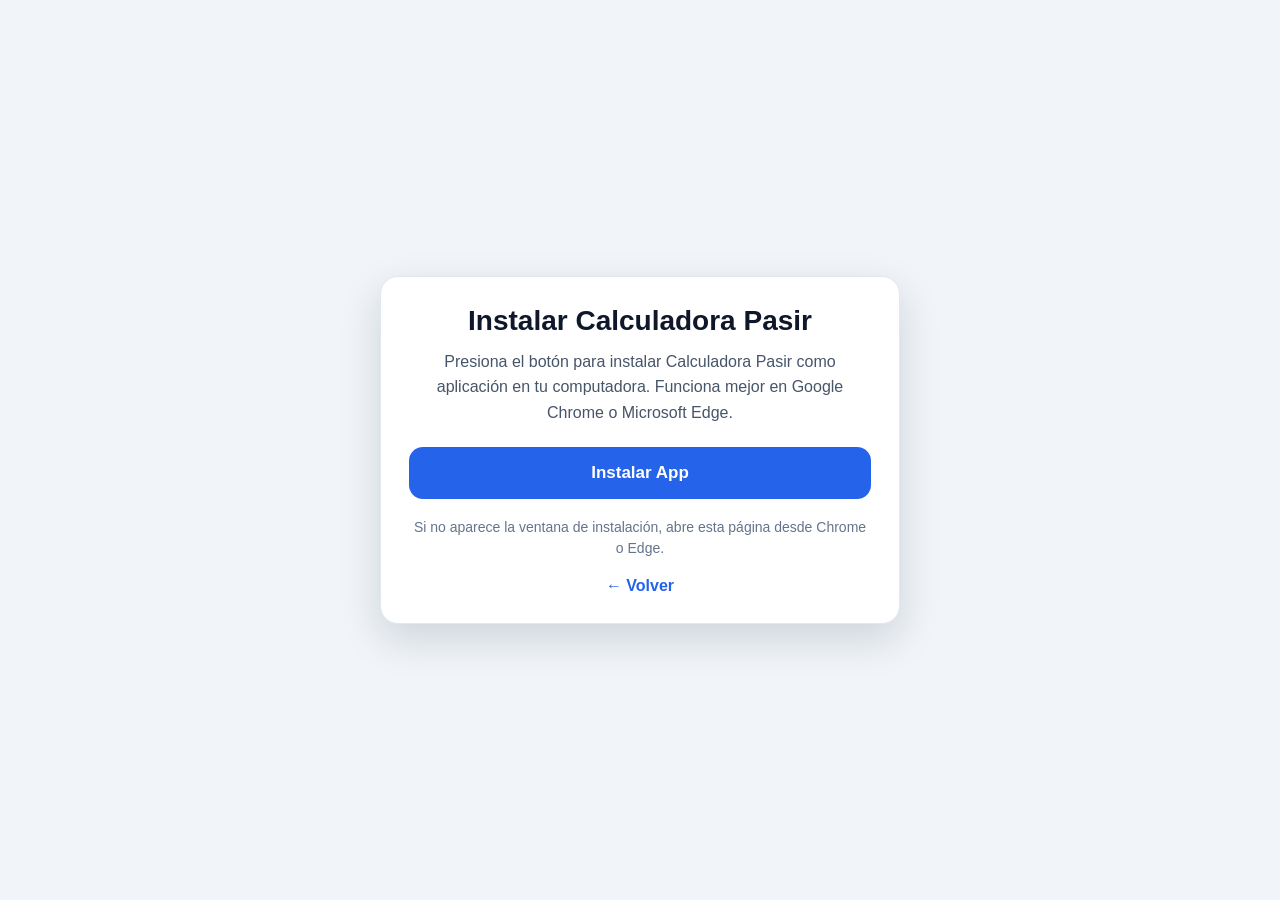
<file: instalar.html>
<!DOCTYPE html>
<html lang="es">
<head>
  <meta charset="UTF-8">
  <meta name="viewport" content="width=device-width, initial-scale=1.0">
  <title>Instalar Calculadora Pasir</title>

  <link rel="manifest" href="manifest.json">
  <meta name="theme-color" content="#0f172a">

  <style>
    *{box-sizing:border-box;margin:0;padding:0}

    body{
      min-height:100vh;
      font-family:Arial, Helvetica, sans-serif;
      background:#f1f5f9;
      display:flex;
      align-items:center;
      justify-content:center;
      padding:20px;
      color:#0f172a;
    }

    .box{
      width:100%;
      max-width:520px;
      background:#ffffff;
      border-radius:18px;
      padding:28px;
      text-align:center;
      box-shadow:0 15px 40px rgba(15,23,42,.15);
      border:1px solid #e2e8f0;
    }

    h1{
      font-size:28px;
      margin-bottom:12px;
      color:#0f172a;
    }

    p{
      color:#475569;
      font-size:16px;
      line-height:1.6;
      margin-bottom:22px;
    }

    .btn{
      width:100%;
      border:none;
      border-radius:14px;
      padding:16px 20px;
      font-size:17px;
      font-weight:bold;
      background:#2563eb;
      color:#ffffff;
      cursor:pointer;
    }

    .btn:hover{
      background:#1d4ed8;
    }

    .help{
      margin-top:18px;
      font-size:14px;
      color:#64748b;
      line-height:1.5;
    }

    .back{
      display:inline-block;
      margin-top:18px;
      color:#2563eb;
      text-decoration:none;
      font-weight:bold;
    }
  </style>
</head>

<body>

  <div class="box">
    <h1>Instalar Calculadora Pasir</h1>

    <p>
      Presiona el botón para instalar Calculadora Pasir como aplicación en tu computadora.
      Funciona mejor en Google Chrome o Microsoft Edge.
    </p>

    <button id="installBtn" class="btn">
      Instalar App
    </button>

    <div class="help" id="helpText">
      Si no aparece la ventana de instalación, abre esta página desde Chrome o Edge.
    </div>

    <a href="https://escuelapasir.com" class="back">← Volver </a>
  </div>

  <script>
    let deferredPrompt = null;

    const installBtn = document.getElementById("installBtn");
    const helpText = document.getElementById("helpText");

    window.addEventListener("beforeinstallprompt", function(e) {
      e.preventDefault();
      deferredPrompt = e;
      helpText.textContent = "Listo. Presiona el botón para instalar la app.";
    });

    installBtn.addEventListener("click", async function() {
      if (deferredPrompt) {
        deferredPrompt.prompt();

        const choiceResult = await deferredPrompt.userChoice;

        if (choiceResult.outcome === "accepted") {
          installBtn.textContent = "Instalando...";
          helpText.textContent = "La instalación fue iniciada correctamente.";
        } else {
          helpText.textContent = "La instalación fue cancelada.";
        }

        deferredPrompt = null;
        return;
      }

      alert("La instalación PWA no está disponible todavía. Abre esta página en Chrome o Edge y verifica que la app tenga manifest.json y service worker activos.");
    });

    window.addEventListener("appinstalled", function() {
      installBtn.textContent = "App instalada";
      helpText.textContent = "Calculadora Pasir ya fue instalado.";
    });
  </script>

</body>
</html>
</file>
<file: interfaz.css>
/* PASIR · UI responsive. Presentation only; original calculation code stays intact. */
@media screen {
  :root { color-scheme: dark; }
  body.light { color-scheme: light; --bg-main:#edf2f7; --bg-panel:#fff; --bg-panel-soft:#f0f5fa; --bg-card:#fff; --bg-input:#fff; --text-main:#18324d; --text-soft:#52657b; --line:#d8e2ec; --line-strong:#b8cadb; --accent:#20588e; --accent-2:#16436e; --shadow:0 12px 30px rgba(21,49,82,.08); background:var(--bg-main); }
  body.dark { background:#071019; }
  body { min-width:0; padding:env(safe-area-inset-top,0px) env(safe-area-inset-right,0px) env(safe-area-inset-bottom,0px) env(safe-area-inset-left,0px); line-height:1.5; }
  [hidden] { display:none !important; }
  .contenedor { width:100%; max-width:1260px; margin:0 auto; padding:12px; }
  .app-shell { padding:16px; border-radius:18px; overflow:visible; min-width:0; background:var(--bg-panel); border-color:var(--line); box-shadow:var(--shadow); }
  body.light .app-shell { background:#fff; }
  .app-shell::before { display:none; }
  .app-shell > * { min-width:0; }
  .app-shell:not([data-view="inicio"]) { max-width:1000px; margin-inline:auto; }
  h2 { margin:0 0 12px; border:0; background:#12365b; color:white; border-radius:14px; padding:14px; text-transform:none; letter-spacing:.015em; font-size:clamp(1.05rem,2vw,1.4rem); }
  h2 img { width:44px; height:44px; border-radius:9px; flex:none; background:white; object-fit:contain; }
  h2>span { min-width:0; overflow-wrap:anywhere; }
  .subtitulo { display:block; color:#dbeafe; font-size:.75rem; margin-top:4px; line-height:1.4; font-weight:500; }
  .resumen-app, body.light .resumen-app { padding:0 2px 12px; border:0; border-radius:0; background:transparent; margin:0; font-size:.9rem; }
  .app-shell:not([data-view="inicio"])>.resumen-app { display:none; }
  .top-bar { gap:8px; flex-direction:row; align-items:flex-start; flex-wrap:wrap; margin:0 0 12px; }
  .top-actions { flex:1; justify-content:flex-end; flex-wrap:wrap; min-width:0; }
  .social-panel { flex:0 1 auto; max-width:100%; min-width:0; }
  .top-social-links { border-radius:10px; }
  .top-icon-btn { min-width:44px; min-height:44px; }
  .modo-btn,.tab-btn,.botones button,.modo-calculo button { min-height:46px; min-width:0; border-radius:10px; line-height:1.35; overflow-wrap:anywhere; }
  .modo-btn { font-size:.82rem; padding:8px 10px; }
  .top-actions .modo-btn { min-width:0; }
  button:focus-visible, a:focus-visible, summary:focus-visible, [tabindex="0"]:focus-visible { outline:3px solid var(--accent); outline-offset:3px; }
  h3[tabindex="-1"]:focus { outline:none; }
  .menu-calculadoras { padding-top:5px; }
  #tituloMenu, #tituloCalculadora { margin:0 0 14px; font-size:clamp(1.05rem,2vw,1.35rem); line-height:1.3; color:var(--text-main); }
  .calculadoras-grid { display:grid; grid-template-columns:minmax(0,1fr); gap:12px; }
  .calculadora-card { width:100%; min-width:0; display:flex; flex-direction:row; align-items:center; gap:12px; text-align:left; padding:16px 12px; color:var(--text-main); background:var(--bg-card); border:1px solid var(--line-strong); border-radius:14px; box-shadow:0 3px 12px rgba(12,42,67,.05); cursor:pointer; line-height:1.42; -webkit-tap-highlight-color:transparent; }
  .calculadora-icono { display:grid; place-items:center; width:48px; height:48px; flex:0 0 48px; border-radius:11px; color:#94ddff; background:#18374e; }
  body.light .calculadora-icono { color:#20588e; background:#e5eff9; }
  .calculadora-icono svg { width:35px; height:35px; }
  .calculadora-texto { flex:1; min-width:0; }
  .calculadora-texto strong { display:block; font-size:.98rem; line-height:1.25; margin:0 0 5px; overflow-wrap:anywhere; }
  .calculadora-texto>span { display:block; font-size:.82rem; font-weight:400; color:var(--text-soft); overflow-wrap:anywhere; }
  .calculadora-flecha { width:20px; height:20px; flex:0 0 20px; color:var(--accent); }
  .accesos-inicio { display:flex; gap:8px; flex-wrap:wrap; margin-top:18px; }
  .accesos-inicio button { flex:1 1 140px; }
  .navegacion-calculadora { position:sticky; top:env(safe-area-inset-top,0px); z-index:5; padding:10px 0; margin-bottom:10px; background:var(--bg-panel); border-bottom:1px solid var(--line); }
  .volver-inicio { min-height:46px; background:var(--bg-panel-soft); color:var(--text-main); border:1px solid var(--line); border-radius:10px; padding:8px 14px; cursor:pointer; font-weight:700; margin-bottom:9px; }
  #tituloCalculadora { margin-bottom:0; }
  .grupo-campo,body.light .grupo-campo { margin:0; padding:12px; min-width:0; background:var(--bg-card); border-radius:10px; box-shadow:none; border-color:var(--line); }
  .grupo-campo label { font-size:.9rem; line-height:1.42; text-transform:none; letter-spacing:0; margin-bottom:8px; overflow-wrap:anywhere; }
  input:not([type="checkbox"]):not([type="file"]), select { max-width:100%; min-width:0; min-height:48px; border-radius:8px; font-size:16px; padding:10px; }
  .info-unidad { font-size:.82rem; overflow-wrap:anywhere; }
  .campos-grid,.motor-card-body { display:grid; grid-template-columns:minmax(0,1fr); gap:10px; align-items:start; }
  .motor-card { border-radius:12px; box-shadow:none; }
  .motor-card summary { min-height:48px; text-transform:none; letter-spacing:0; padding:12px; gap:8px; font-size:.95rem; }
  .motor-card-body { padding:12px; }
  .modo-calculo { gap:8px; margin:8px 0; }
  .modo-calculo button { flex:1 1 125px; min-width:0; font-size:.86rem; box-shadow:none; }
  body.light .modo-calculo button.activo { background:#20588e; color:white; border-color:#20588e; }
  .botones { gap:8px; margin-top:16px; }
  .botones button { flex:1 1 148px; min-width:0; box-shadow:none; padding:12px 10px; }
  .resultado,body.light .resultado { min-width:0; padding:12px; border-radius:12px; background:var(--bg-panel); box-shadow:0 5px 18px rgba(15,23,42,.06); overflow-wrap:anywhere; }
  .resultado-cabecera { flex-wrap:wrap; padding:10px; border-radius:10px; }
  .resumen-grid,.resultado-grid,.panel-grid { grid-template-columns:minmax(0,1fr); gap:10px; }
  .resultado-resumen,.dato-box,.resultado-chip,.proteccion { min-width:0; border-radius:10px; box-shadow:none; overflow-wrap:anywhere; }
  .resultado-resumen { padding:12px; }
  .dato-box,.resultado-chip { border-left:3px solid var(--accent); padding:12px; }
  .dato-box strong,.resultado-chip strong { font-size:1.12rem; line-height:1.3; font-variant-numeric:tabular-nums; }
  .dato-box small,.resultado-chip small { text-transform:none; letter-spacing:0; font-size:.8rem; color:var(--text-soft); }
  .proteccion { padding:12px; gap:10px; flex-wrap:wrap; }
  .proteccion img { max-width:48px; }
  .proteccion>div { flex:1 1 165px; min-width:0; }
  table { table-layout:fixed; width:100%; max-width:100%; font-size:.78rem; overflow-wrap:anywhere; }
  th,td { padding:7px 3px; }
  img { max-width:100%; }
  .pf-hero { padding:12px; gap:10px; flex-wrap:wrap; border-radius:12px; box-shadow:none; }
  .pf-hero>div:first-child { flex:1 1 175px; min-width:0; }
  .pf-hero h3 { font-size:1rem; }
  .pf-symbol { min-width:54px; height:54px; flex:0 0 54px; font-size:1rem; border-radius:10px; background:#20588e; color:#fff; box-shadow:none; }
  .historial-panel,.panel-utilidades,.hist-item { border-radius:12px; min-width:0; overflow-wrap:anywhere; }
  .historial-panel,.panel-utilidades { scroll-margin-top:120px; }
  .hist-item-actions button { flex:1 1 auto; }
  .campo-ayuda:hover:after { width:min(230px,65vw); left:0; right:auto; top:24px; }
  .footer-app { margin-top:18px; }
  @media (max-width:359px) { .contenedor { padding:6px; } .app-shell { padding:10px; } .calculadora-card { gap:8px; padding:12px 8px; } .calculadora-icono { width:40px;height:40px;flex-basis:40px; } .calculadora-icono svg { width:30px;height:30px; } .calculadora-flecha { width:16px;height:16px;flex-basis:16px; } }
  @media (min-width:480px) { .resumen-grid,.resultado-grid,.panel-grid { grid-template-columns:repeat(2,minmax(0,1fr)); } }
  @media (min-width:600px) { .contenedor { padding:24px; } .app-shell { padding:24px; } .calculadoras-grid { grid-template-columns:repeat(2,minmax(0,1fr)); gap:16px; } .calculadora-card { padding:18px; } .campos-grid,.motor-card-body { grid-template-columns:repeat(2,minmax(0,1fr)); } }
  @media (min-width:1000px) { .calculadoras-grid { grid-template-columns:repeat(3,minmax(0,1fr)); } .calculadora-card { min-height:172px; flex-direction:column; align-items:flex-start; position:relative; } .calculadora-flecha { position:absolute; top:22px; right:18px; } .resultado-grid { grid-template-columns:repeat(3,minmax(0,1fr)); } }
  @media (hover:hover) { .calculadora-card:hover { border-color:var(--accent); box-shadow:0 5px 18px rgba(26,75,115,.12); } }
  @media (prefers-reduced-motion:reduce) { *,*::before,*::after { animation-duration:.01ms !important; transition-duration:.01ms !important; scroll-behavior:auto !important; } }
}
@media print { .menu-calculadoras,.navegacion-calculadora,.accesos-inicio { display:none !important; } }

/* PASIR · Flujo de cálculo y resultados */
@media screen {
 .calc-workspace{min-width:0}
 .calc-form{min-width:0}
 .calc-step{font-size:.76rem;font-weight:800;letter-spacing:.045em;text-transform:uppercase;color:var(--text-soft);padding:9px 0 11px;margin-bottom:12px;border-bottom:4px solid var(--accent);border-radius:3px}
 .calc-form .calc-step{border-image:linear-gradient(90deg,var(--accent) 50%,var(--line) 50%) 1}
 .calc-workspace[data-phase="result"]>.calc-form{display:none}
 .calc-workspace[data-phase="result"]>.resultado{animation:calc-enter .24s ease-out;margin-top:0;padding-bottom:12px}
 @keyframes calc-enter{from{opacity:0;transform:translateY(6px)}to{opacity:1;transform:translateY(0)}}
 .resultado .calc-primary,body.light .resultado .calc-primary{grid-column:1/-1;background:linear-gradient(125deg,#12365b,#20588e);color:#fff;border:0;border-radius:16px;padding:20px;box-shadow:0 8px 20px #12365b24}
 .resultado .calc-primary small,body.light .resultado .calc-primary small{color:#e0edff;font-size:.9rem}
 .resultado .calc-primary strong{color:#fff;font-size:clamp(1.65rem,5vw,2.5rem);display:block;margin-top:5px}
 .calc-workspace .resumen-grid{grid-template-columns:repeat(2,minmax(0,1fr))}
 .calc-workspace .dato-box strong{font-size:clamp(.95rem,3.8vw,1.2rem)}
 .calc-details{margin:12px 0;border:1px solid var(--line);border-radius:12px;padding:0 12px;background:var(--bg-panel)}
 .calc-details>summary{cursor:pointer;min-height:48px;padding:12px 0;font-weight:700;color:var(--text-main);line-height:1.4}
 .calc-details>.resumen-grid{padding-bottom:12px}
 .calc-equipment{display:grid;gap:10px;margin:12px 0}
 .calc-equipment .proteccion{margin:0;align-items:flex-start}
 .calc-equipment .valor-comercial{font-size:1.15rem;font-weight:800}
 .calc-actions{position:sticky;bottom:0;z-index:8;display:grid;grid-template-columns:repeat(4,minmax(0,1fr));gap:5px;padding:10px 4px calc(10px + env(safe-area-inset-bottom,0px));background:var(--bg-panel);border-top:1px solid var(--line);box-shadow:0 -5px 16px #00000012;margin-top:16px}
 .calc-actions button{min-height:48px;min-width:0;border-radius:10px;padding:6px 3px;font-size:.76rem;font-weight:700;line-height:1.25;white-space:normal;overflow-wrap:anywhere;cursor:pointer}
 .calc-action{background:var(--bg-panel-soft);color:var(--text-main);border:1px solid var(--line)}
 .calc-action-primary{background:#20588e;color:white;border:1px solid #20588e}
 .calc-save-note{color:var(--text-soft);font-size:.78rem;margin:8px 0}
 .calc-form>.botones>button:first-child{background:#20588e;color:white;flex:2 1 160px}
 @media(min-width:1050px){.app-shell:not([data-view="inicio"]){max-width:1350px}.calc-workspace[data-phase="result"]{display:grid;grid-template-columns:minmax(300px, .85fr) minmax(0,1.4fr);gap:20px;align-items:start}.calc-workspace[data-phase="result"]>.calc-form{display:block}.calc-workspace[data-phase="result"]>.calc-form{position:sticky;top:105px;max-height:calc(100dvh - 120px);overflow:auto;padding-right:6px}.calc-workspace[data-phase="result"]>.calc-form .campos-grid,.calc-workspace[data-phase="result"]>.calc-form .motor-card-body{grid-template-columns:minmax(0,1fr)}.calc-equipment{grid-template-columns:repeat(2,minmax(0,1fr))}.calc-workspace[data-phase="input"]{max-width:920px;margin-inline:auto}}
 @media(prefers-reduced-motion:reduce){.calc-workspace[data-phase="result"]>.resultado{animation:none}}
}
@media print{.calc-form,.calc-actions,.calc-step,.calc-save-note{display:none!important}.calc-details{border:0}.calc-details>summary{display:none}.calc-equipment{display:block}}
</file>
